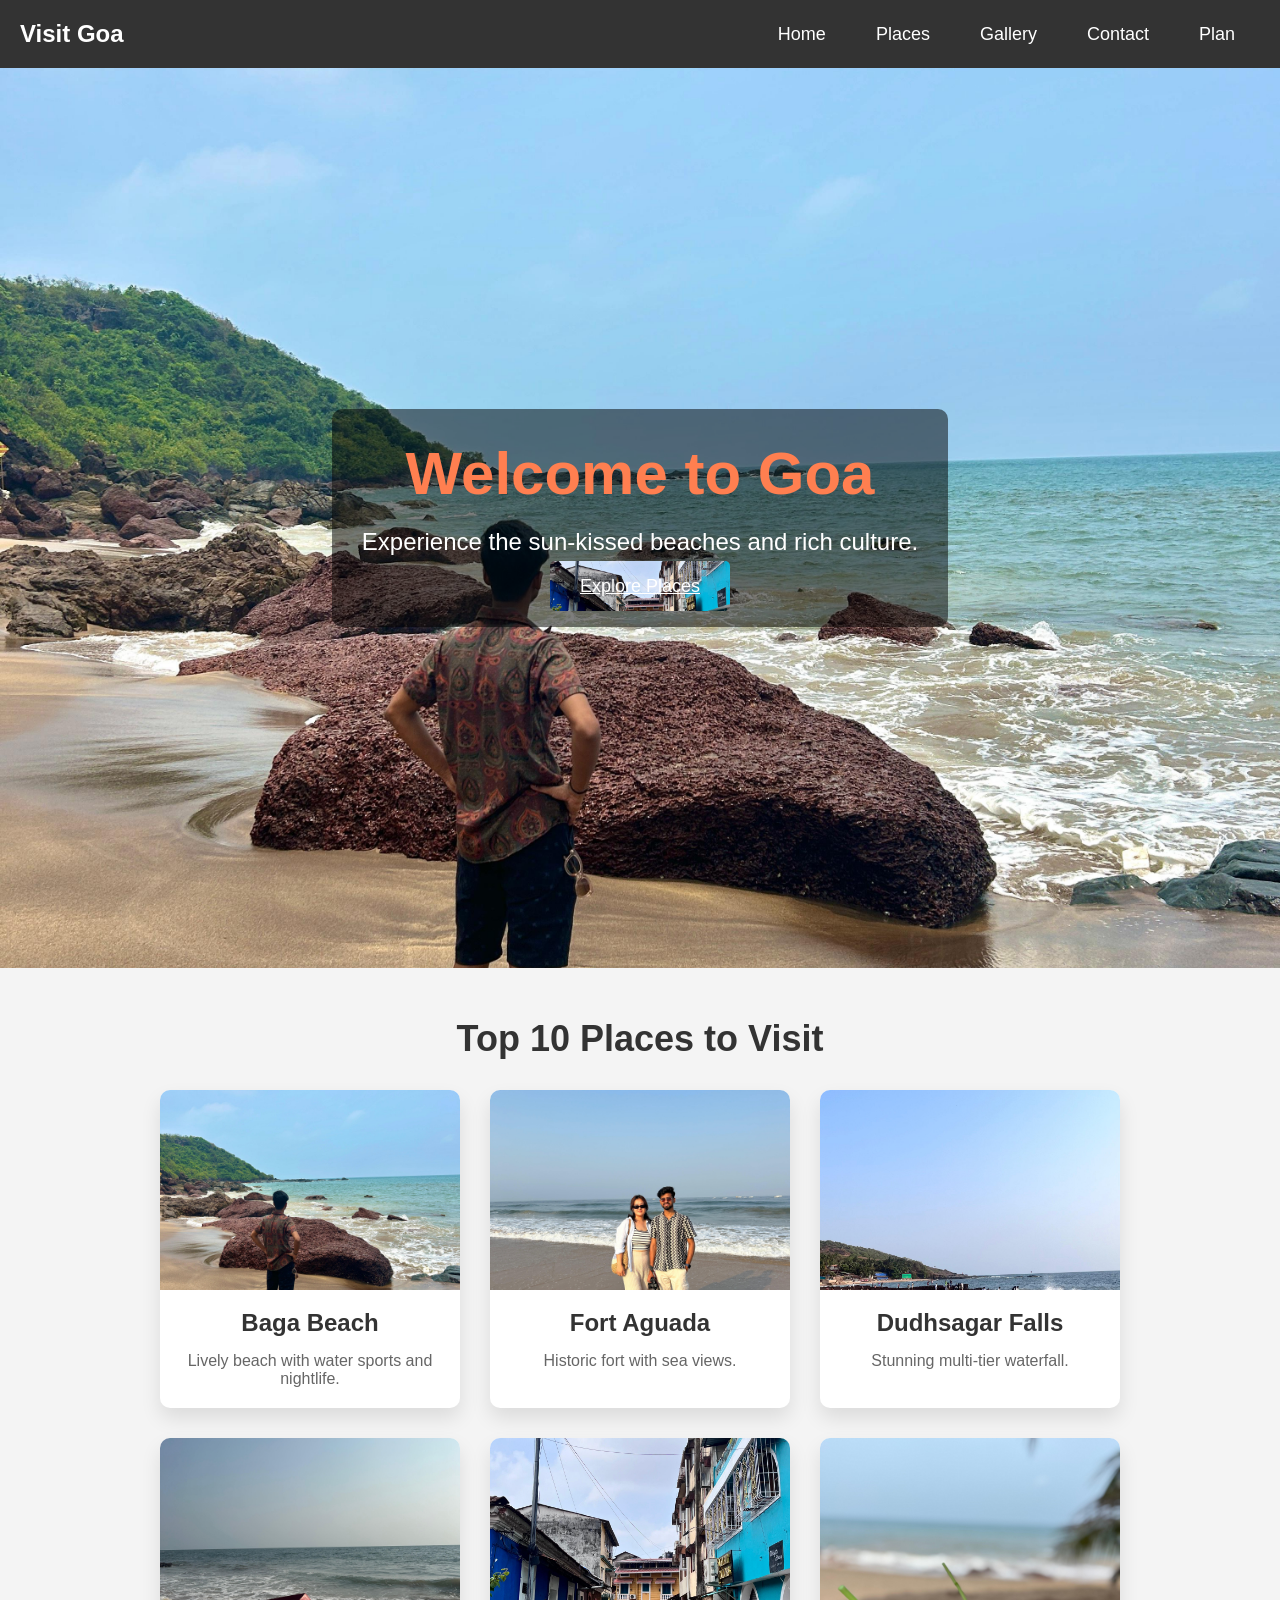
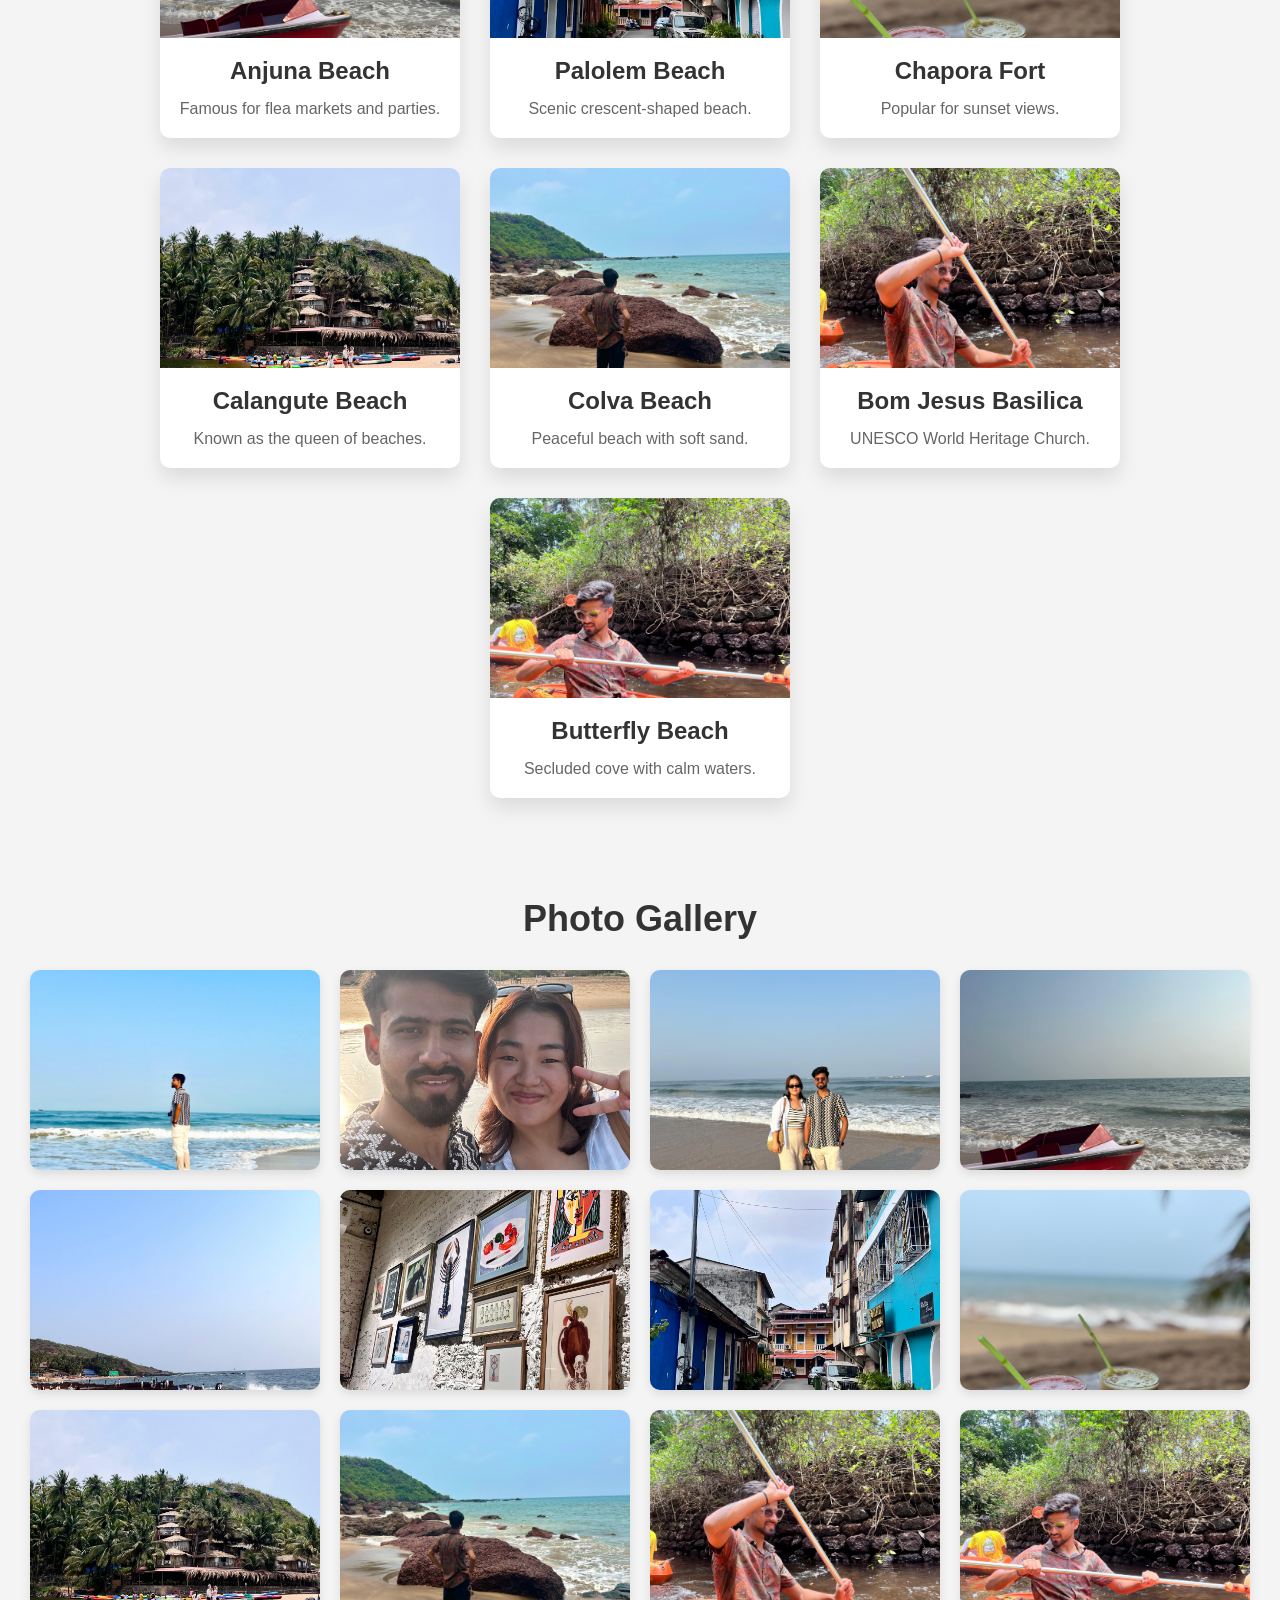
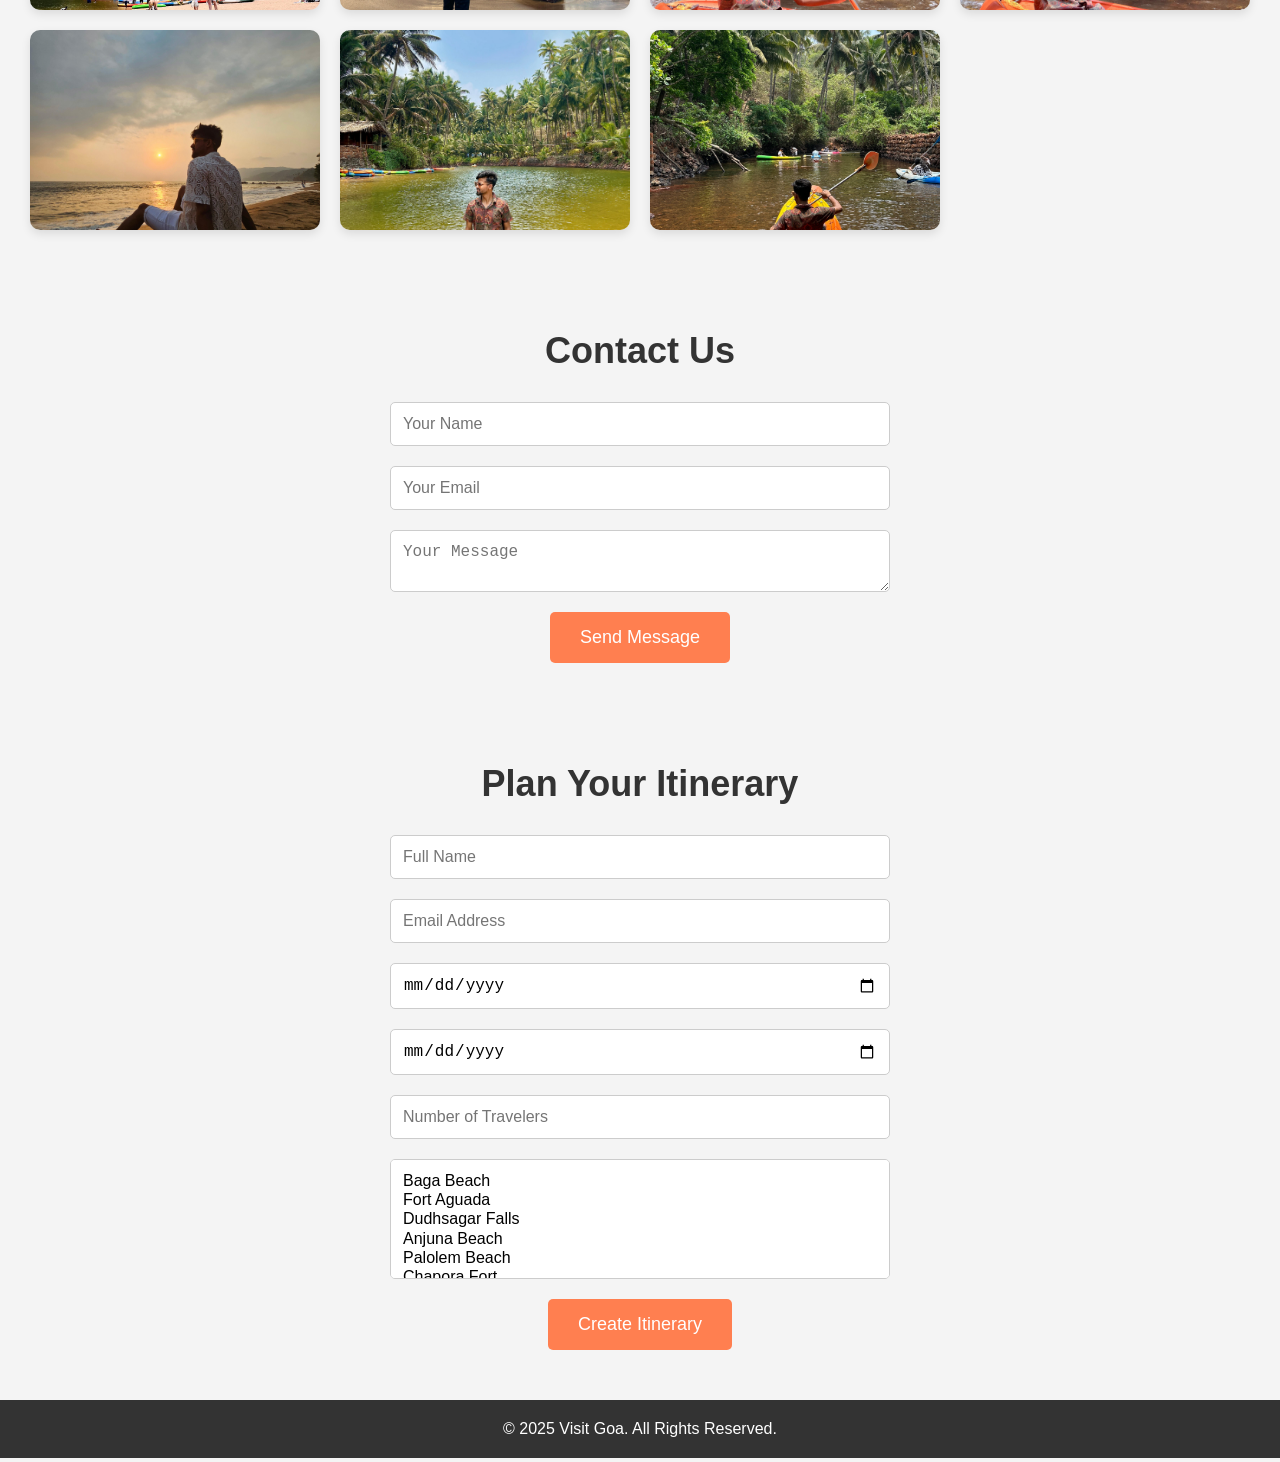
<file: goa.html>
<!DOCTYPE html>
<html lang="en">
<head>
  <meta charset="UTF-8" />
  <meta name="viewport" content="width=device-width, initial-scale=1.0"/>
  <title>Visit Goa</title>
  <style>
    * {
      margin: 0;
      padding: 0;
      box-sizing: border-box;
    }

    body {
      font-family: Arial, sans-serif;
      background-color: #f4f4f4;
      color: #333;
    }

    nav {
      display: flex;
      justify-content: space-between;
      align-items: center;
      padding: 20px;
      background-color: #333;
      color: white;
      flex-wrap: wrap;
    }

    nav .logo h2 {
      font-size: 24px;
    }

    nav ul {
      display: flex;
      list-style-type: none;
      flex-wrap: wrap;
    }

    nav ul li {
      margin: 0 15px;
    }

    nav ul li a {
      color: white;
      font-size: 18px;
      padding: 5px 10px;
      border-radius: 5px;
      transition: background-color 0.3s ease;
      text-decoration: none;
    }

    nav ul li a:hover {
      background-color: #444;
    }

    .hero {
      background: url('imggoa/21.jpg');
      background-size: cover;
      background-position: center;
      color: white;
      height: 100vh;
      display: flex;
      justify-content: center;
      align-items: center;
      text-align: center;
    }

    .hero-content {
      background: rgba(0, 0, 0, 0.5);
      padding: 30px;
      border-radius: 10px;
    }

    .hero-content h1 {
      font-size: 60px;
      color: #ff7f50;
    }

    .hero-content p {
      font-size: 24px;
      margin: 20px 0;
    }

    .hero .btn {
      padding: 15px 30px;
      background-color: #ff7f50;
      color: white;
      font-size: 18px;
      border: none;
      border-radius: 5px;
      cursor: pointer;
      transition: background-color 0.3s ease;
      background-image: url('imggoa/18.jpg');
      background-size: cover;
      background-position: center;
    }

    .hero .btn:hover {
      background-color: #e56e3a;
    }

    .places-section,
    .gallery-section,
    .contact-section,
    .itinerary-section {
      padding: 50px 20px;
      text-align: center;
    }

    .places-section h2,
    .gallery-section h2,
    .contact-section h2,
    .itinerary-section h2 {
      font-size: 36px;
      margin-bottom: 30px;
    }

    .places-cards {
      display: flex;
      justify-content: center;
      flex-wrap: wrap;
      gap: 30px;
    }

    .card {
      background-color: #fff;
      border-radius: 10px;
      box-shadow: 0 10px 20px rgba(0, 0, 0, 0.1);
      width: 300px;
      overflow: hidden;
    }

    .card img {
      width: 100%;
      height: 200px;
      object-fit: cover;
    }

    .card h3 {
      font-size: 24px;
      margin: 15px 0;
    }

    .card p {
      font-size: 16px;
      color: #666;
      padding: 0 15px 20px;
    }

    .gallery-grid {
      display: grid;
      grid-template-columns: repeat(auto-fit, minmax(250px, 1fr));
      gap: 20px;
      padding: 0 10px;
    }

    .gallery-grid img {
      width: 100%;
      height: 200px;
      object-fit: cover;
      border-radius: 10px;
      box-shadow: 0 4px 10px rgba(0, 0, 0, 0.1);
    }

    .contact-section form,
    .itinerary-section form {
      display: flex;
      flex-direction: column;
      align-items: center;
    }

    .contact-section input,
    .contact-section textarea,
    .itinerary-section input,
    .itinerary-section select {
      width: 50%;
      max-width: 500px;
      padding: 12px;
      margin-bottom: 20px;
      font-size: 16px;
      border: 1px solid #ccc;
      border-radius: 5px;
    }

    .itinerary-section select {
      height: 120px;
    }

    .contact-section button,
    .itinerary-section button {
      padding: 15px 30px;
      background-color: #ff7f50;
      color: white;
      font-size: 18px;
      border: none;
      border-radius: 5px;
      cursor: pointer;
      transition: background-color 0.3s ease;
    }

    .contact-section button:hover,
    .itinerary-section button:hover {
      background-color: #e56e3a;
    }

    footer {
      background-color: #333;
      color: white;
      text-align: center;
      padding: 20px;
    }

    @media (max-width: 768px) {
      nav ul {
        flex-direction: column;
        align-items: center;
      }

      .contact-section input,
      .contact-section textarea,
      .itinerary-section input,
      .itinerary-section select {
        width: 90%;
      }

      .hero-content h1 {
        font-size: 36px;
      }

      .hero-content p {
        font-size: 18px;
      }

      .hero {
        height: 70vh;
      }
    }
  </style>
</head>
<body>

  <!-- Navigation -->
  <nav>
    <div class="logo">
      <h2>Visit Goa</h2>
    </div>
    <ul>
      <li><a href="#home">Home</a></li>
      <li><a href="#places">Places</a></li>
      <li><a href="#gallery">Gallery</a></li>
      <li><a href="#contact">Contact</a></li>
      <li><a href="#itinerary">Plan</a></li>
    </ul>
  </nav>

  <!-- Hero Section -->
  <section id="home" class="hero">
    <div class="hero-content">
      <h1>Welcome to Goa</h1>
      <p>Experience the sun-kissed beaches and rich culture.</p>
      <a href="#places" class="btn">Explore Places</a>
    </div>
  </section>

  <!-- Places Section -->
  <section id="places" class="places-section">
    <h2>Top 10 Places to Visit</h2>
    <div class="places-cards">
      <div class="card"><img src="imggoa/21.jpg" alt=""><h3>Baga Beach</h3><p>Lively beach with water sports and nightlife.</p></div>
      <div class="card"><img src="imggoa/14.jpg" alt=""><h3>Fort Aguada</h3><p>Historic fort with sea views.</p></div>
      <div class="card"><img src="imggoa/16.jpg" alt=""><h3>Dudhsagar Falls</h3><p>Stunning multi-tier waterfall.</p></div>
      <div class="card"><img src="imggoa/15.jpg" alt=""><h3>Anjuna Beach</h3><p>Famous for flea markets and parties.</p></div>
      <div class="card"><img src="imggoa/18.jpg" alt=""><h3>Palolem Beach</h3><p>Scenic crescent-shaped beach.</p></div>
      <div class="card"><img src="imggoa/19.jpg" alt=""><h3>Chapora Fort</h3><p>Popular for sunset views.</p></div>
      <div class="card"><img src="imggoa/20.jpg" alt=""><h3>Calangute Beach</h3><p>Known as the queen of beaches.</p></div>
      <div class="card"><img src="imggoa/21.jpg" alt=""><h3>Colva Beach</h3><p>Peaceful beach with soft sand.</p></div>
      <div class="card"><img src="imggoa/23.jpg" alt=""><h3>Bom Jesus Basilica</h3><p>UNESCO World Heritage Church.</p></div>
      <div class="card"><img src="imggoa/24.jpg" alt=""><h3>Butterfly Beach</h3><p>Secluded cove with calm waters.</p></div>
    </div>
  </section>

  <!-- Image Gallery -->
  <section id="gallery" class="gallery-section">
    <h2>Photo Gallery</h2>
    <div class="gallery-grid">
      <img src="imggoa/11.jpg" alt="">
      <img src="imggoa/12.jpg" alt="">
      <img src="imggoa/14.jpg" alt="">
      <img src="imggoa/15.jpg" alt="">
      <img src="imggoa/16.jpg" alt="">
      <img src="imggoa/17.jpg" alt="">
      <img src="imggoa/18.jpg" alt="">
      <img src="imggoa/19.jpg" alt="">
      <img src="imggoa/20.jpg" alt="">
      <img src="imggoa/21.jpg" alt="">
      <img src="imggoa/23.jpg" alt="">
      <img src="imggoa/24.jpg" alt="">
      <img src="imggoa/25.jpg" alt="">
      <img src="imggoa/26.jpg" alt="">
      <img src="imggoa/27.jpg" alt="">
    </div>
  </section>

  <!-- Contact Section -->
  <section id="contact" class="contact-section">
    <h2>Contact Us</h2>
    <form>
      <input type="text" placeholder="Your Name" required />
      <input type="email" placeholder="Your Email" required />
      <textarea placeholder="Your Message" required></textarea>
      <button type="submit">Send Message</button>
    </form>
  </section>

  <!-- Itinerary Planner Section -->
  <section id="itinerary" class="itinerary-section">
    <h2>Plan Your Itinerary</h2>
    <form>
      <input type="text" placeholder="Full Name" required />
      <input type="email" placeholder="Email Address" required />
      <input type="date" placeholder="Start Date" required />
      <input type="date" placeholder="End Date" required />
      <input type="number" placeholder="Number of Travelers" min="1" required />
      <select multiple required>
        <option value="Baga Beach">Baga Beach</option>
        <option value="Fort Aguada">Fort Aguada</option>
        <option value="Dudhsagar Falls">Dudhsagar Falls</option>
        <option value="Anjuna Beach">Anjuna Beach</option>
        <option value="Palolem Beach">Palolem Beach</option>
        <option value="Chapora Fort">Chapora Fort</option>
        <option value="Calangute Beach">Calangute Beach</option>
        <option value="Colva Beach">Colva Beach</option>
        <option value="Bom Jesus Basilica">Bom Jesus Basilica</option>
        <option value="Butterfly Beach">Butterfly Beach</option>
      </select>
      <button type="submit">Create Itinerary</button>
    </form>
  </section>

  <!-- Footer -->
  <footer>
    <p>&copy; 2025 Visit Goa. All Rights Reserved.</p>
  </footer>

</body>
</html>
</file>
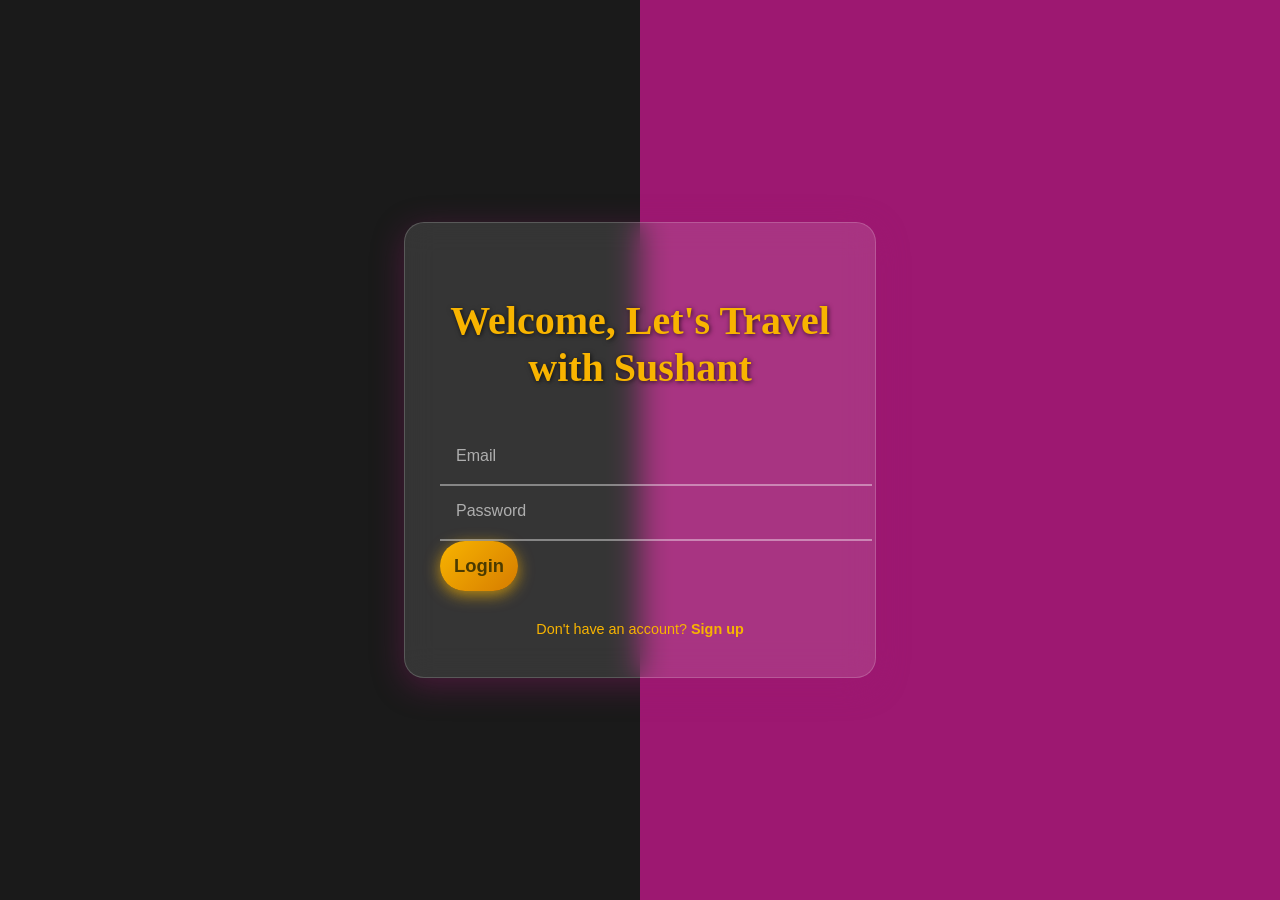
<file: login.html>
<!DOCTYPE html>
<html lang="en">
<head>
  <meta charset="UTF-8" />
  <meta name="viewport" content="width=device-width, initial-scale=1" />
  <title>Login | Travel Website</title>
  <style>
    body, html {
      margin: 0;
      padding: 0;
      height: 100vh;
      font-family: 'Segoe UI', Tahoma, Geneva, Verdana, sans-serif;
      background: linear-gradient(90deg, #1a1a1a 50%, #9d1871 50%);
      color: white;
      display: flex;
      justify-content: center;
      align-items: center;
    }

    .login-container {
      background: rgba(255, 255, 255, 0.12);
      border-radius: 20px;
      box-shadow: 0 8px 32px rgba(157, 24, 113, 0.37);
      backdrop-filter: blur(15px);
      -webkit-backdrop-filter: blur(15px);
      border: 1px solid rgba(255, 255, 255, 0.18);
      padding: 40px 35px;
      width: 100%;
      max-width: 400px;
      display: flex;
      flex-direction: column;
      gap: 30px;
    }

    h2 {
      text-align: center;
      margin-bottom: 10px;
      font-family: 'Brush Script MT', cursive;
      font-size: 2.5rem;
      color: #f8b400;
      text-shadow: 1px 1px 5px rgba(0, 0, 0, 0.7);
    }

    .input-group {
      position: relative;
      width: 100%;
    }

    input[type="email"],
    input[type="password"] {
      width: 100%;
      padding: 16px;
      background: transparent;
      border: none;
      border-bottom: 2px solid rgba(255, 255, 255, 0.4);
      font-size: 1.1rem;
      color: #ee1b1b;
      outline: none;
      transition: border-color 0.3s ease;
    }

    input::placeholder {
      color: transparent;
    }

    label {
      position: absolute;
      left: 16px;
      top: 16px;
      color: rgba(255, 255, 255, 0.6);
      font-size: 1rem;
      pointer-events: none;
      transition: all 0.3s ease;
    }

    input:focus + label,
    input:not(:placeholder-shown) + label {
      top: -10px;
      left: 12px;
      font-size: 0.8rem;
      color: #f8b400;
      font-weight: 600;
    }

    input:focus {
      border-bottom: 2px solid #f8b400;
    }

    button {
      background: linear-gradient(135deg, #f8b400, #d67c00);
      border: none;
      padding: 14px;
      font-size: 1.15rem;
      font-weight: 700;
      color: #4b3b00;
      border-radius: 50px;
      cursor: pointer;
      transition: background 0.4s ease, transform 0.2s ease;
      box-shadow: 0 4px 15px rgba(248, 180, 0, 0.7);
    }

    button:hover {
      background: linear-gradient(135deg, #d67c00, #f8b400);
      transform: scale(1.05);
    }

    button:active {
      transform: scale(0.95);
    }

    .signup-text {
      text-align: center;
      font-size: 0.9rem;
      color: #f8b400;
    }

    .signup-text a {
      color: #f8b400;
      font-weight: bold;
      text-decoration: none;
    }

    .signup-text a:hover {
      text-decoration: underline;
    }
  </style>
</head>
<body>

  <div class="login-container">
    <h2>Welcome, Let's Travel with Sushant</h2>

    <form onsubmit="handleLogin(event)">
      <div class="input-group">
        <input type="email" id="email" placeholder="Email" required />
        <label for="email">Email</label>
      </div>

      <div class="input-group">
        <input type="password" id="password" placeholder="Password" required />
        <label for="password">Password</label>
      </div>

      <button type="submit">Login</button>
    </form>

    <div class="signup-text">
      Don't have an account? <a href="signup.html">Sign up</a>
    </div>
  </div>

  <script>
    function handleLogin(event) {
      event.preventDefault();
      const email = document.getElementById('email').value.trim();
      const password = document.getElementById('password').value.trim();

      if (email && password) {
        alert("Login successful! (Demo only — no backend)");
        // You can simulate redirect here
          window.location.href = 'index.html';
      } else {
        alert("Please fill out both fields.");
      }
    }
  </script>

</body>
</html>
</file>
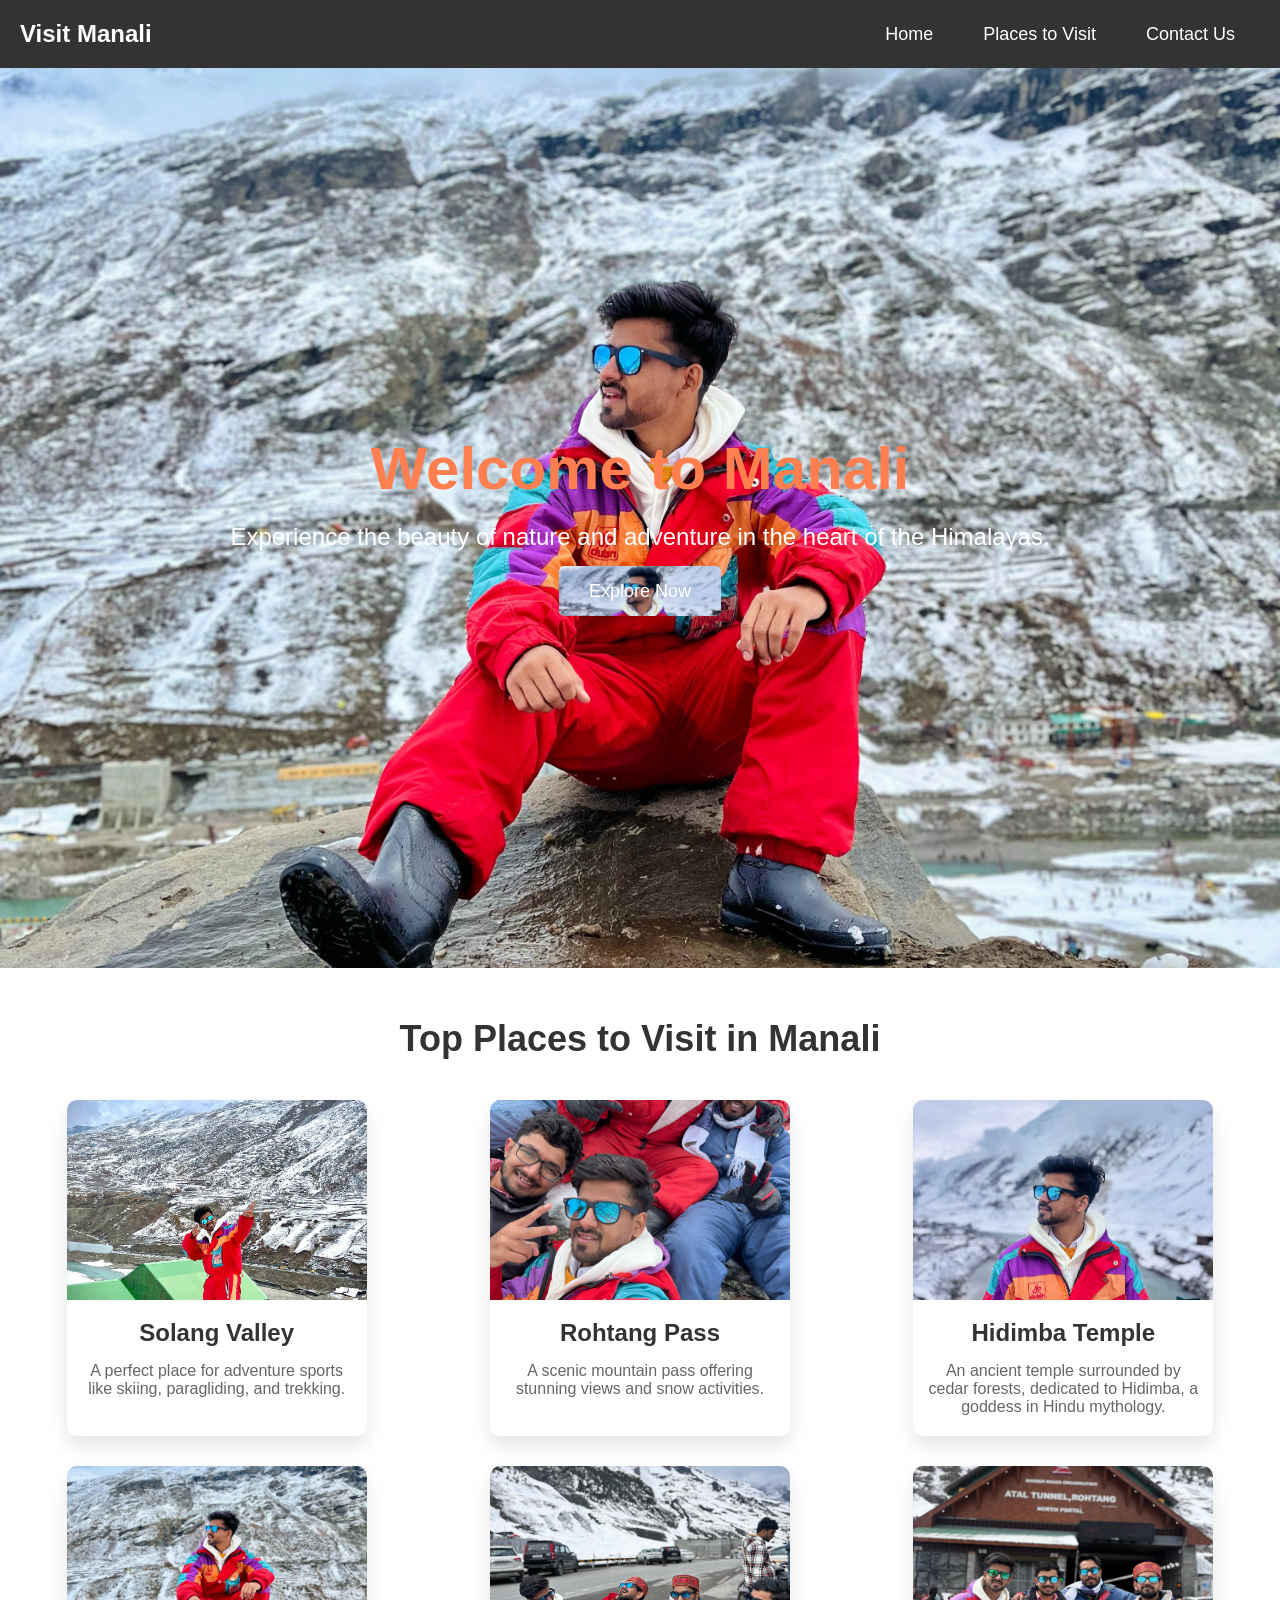
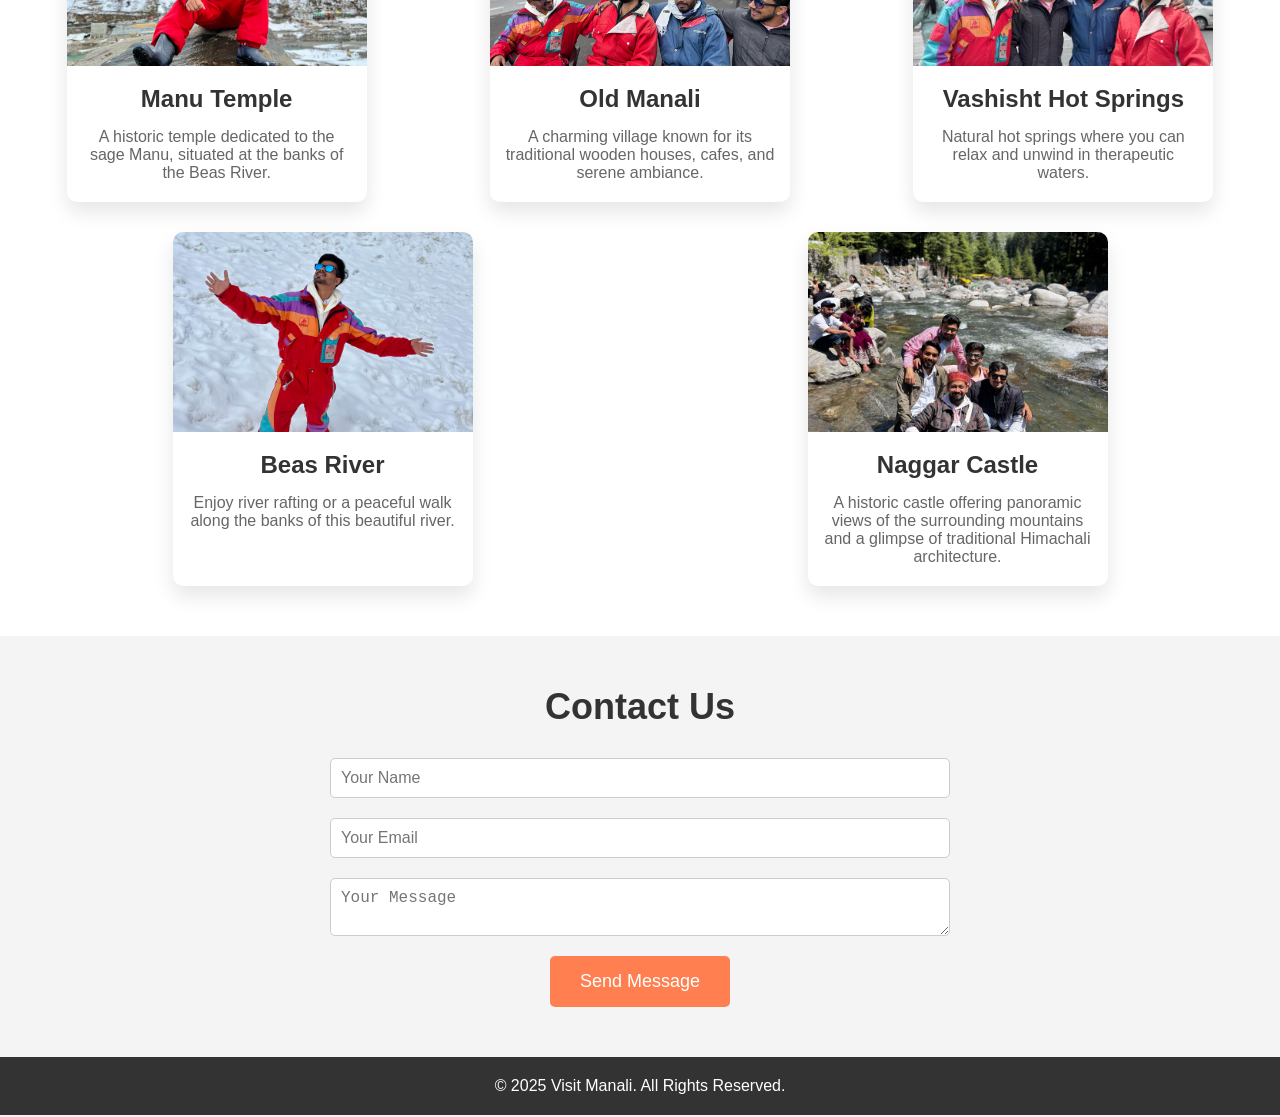
<file: Manali.html>
<!DOCTYPE html>
<html lang="en">
<head>
  <meta charset="UTF-8">
  <meta name="viewport" content="width=device-width, initial-scale=1.0">
  <title>Visit Manali</title>
  <style>
    /* Global Styles */
    * {
      margin: 0;
      padding: 0;
      box-sizing: border-box;
    }

    body {
      font-family: Arial, sans-serif;
      background-color: #f4f4f4;
      color: #333;
    }

    a {
      text-decoration: none;
      color: inherit;
    }

    /* Navigation Styles */
    nav {
      display: flex;
      justify-content: space-between;
      align-items: center;
      padding: 20px;
      background-color: #333;
      color: white;
    }

    nav .logo h2 {
      margin: 0;
      font-size: 24px;
    }

    nav ul {
      display: flex;
      list-style-type: none;
    }

    nav ul li {
      margin: 0 15px;
    }

    nav ul li a {
      color: white;
      font-size: 18px;
      padding: 5px 10px;
      border-radius: 5px;
      transition: background-color 0.3s ease;
    }

    nav ul li a:hover {
      background-color: #444;
    }

    /* Hero Section Styles */
    .hero {
      background-image: url('img/m1\ \(4\).jpg');
      background-size: cover;
      background-position: center;
      color: white;
      height: 100vh;
      display: flex;
      justify-content: center;
      align-items: center;
      text-align: center;
    }

    .hero-content {
      background-image: url('https://via.placeholder.com/1200x600?text=Welcome+to+Manali');
      background-size: cover;
      background-position: center;
      padding: 30px;
      border-radius: 10px;
      color: #fff; /* Change text color */
    }

    .hero-content h1 {
      font-size: 60px;
      margin-bottom: 20px;
      color: #ff7f50; /* Change text color of 'Welcome to Manali' */
    }

    .hero-content p {
      font-size: 24px;
      margin-bottom: 30px;
    }

    .hero .btn {
      padding: 15px 30px;
      background-color: #ff7f50;
      color: white;
      font-size: 18px;
      border: none;
      border-radius: 5px;
      cursor: pointer;
      transition: background-color 0.3s ease;
      background-image: url('img/m1\ \(3\).jpg'); /* Custom background image */
      background-size: cover;
      background-position: center;
    }

    .hero .btn:hover {
      background-color: #e56e3a;
    }

    /* Places Section Styles */
    .places-section {
      padding: 50px 20px;
      background-color: white;
      text-align: center;
    }

    .places-section h2 {
      font-size: 36px;
      margin-bottom: 40px;
    }

    .places-cards {
      display: flex;
      justify-content: space-around;
      gap: 30px;
      flex-wrap: wrap;
    }

    .card {
      background-color: #fff;
      border-radius: 10px;
      box-shadow: 0 10px 20px rgba(0, 0, 0, 0.1);
      width: 300px;
      text-align: center;
      overflow: hidden;
    }

    .card img {
      width: 100%;
      height: 200px;
      object-fit: cover;
    }

    .card h3 {
      font-size: 24px;
      margin: 15px 0;
    }

    .card p {
      font-size: 16px;
      color: #666;
      padding: 0 15px;
      margin-bottom: 20px;
    }

    /* Contact Us Section Styles */
    .contact-section {
      padding: 50px 20px;
      background-color: #f4f4f4;
      text-align: center;
    }

    .contact-section h2 {
      font-size: 36px;
      margin-bottom: 30px;
    }

    .contact-section form {
      display: flex;
      flex-direction: column;
      align-items: center;
    }

    .contact-section input,
    .contact-section textarea {
      width: 50%;
      padding: 10px;
      margin-bottom: 20px;
      font-size: 16px;
      border: 1px solid #ccc;
      border-radius: 5px;
    }

    .contact-section button {
      padding: 15px 30px;
      background-color: #ff7f50;
      color: white;
      font-size: 18px;
      border: none;
      border-radius: 5px;
      cursor: pointer;
      transition: background-color 0.3s ease;
    }

    .contact-section button:hover {
      background-color: #e56e3a;
    }

    /* Footer Styles */
    footer {
      background-color: #333;
      color: white;
      text-align: center;
      padding: 20px;
    }
  </style>
</head>
<body>

  <!-- Navigation Section -->
  <nav>
    <div class="logo">
      <h2>Visit Manali</h2>
    </div>
    <ul>
      <li><a href="#home">Home</a></li>
      <li><a href="#places">Places to Visit</a></li>
      <li><a href="#contact">Contact Us</a></li>
    </ul>
  </nav>

  <!-- Home Section -->
  <section id="home" class="hero">
    <div class="hero-content">
      <h1>Welcome to Manali</h1>
      <p>Experience the beauty of nature and adventure in the heart of the Himalayas.</p>
      <a href="#places" class="btn">Explore Now</a>
    </div>
  </section>

  <!-- Places to Visit Section -->
  <section id="places" class="places-section">
    <h2>Top Places to Visit in Manali</h2>
    <div class="places-cards">
      <div class="card">
        <img src="img/m1 (1).jpg" alt="Solang Valley">
        <h3>Solang Valley</h3>
        <p>A perfect place for adventure sports like skiing, paragliding, and trekking.</p>
      </div>
      <div class="card">
        <img src="img/m1 (2).jpg" alt="Rohtang Pass">
        <h3>Rohtang Pass</h3>
        <p>A scenic mountain pass offering stunning views and snow activities.</p>
      </div>
      <div class="card">
        <img src="img/m1 (3).jpg" alt="Hidimba Temple">
        <h3>Hidimba Temple</h3>
        <p>An ancient temple surrounded by cedar forests, dedicated to Hidimba, a goddess in Hindu mythology.</p>
      </div>
      <div class="card">
        <img src="img/m1 (4).jpg" alt="Manu Temple">
        <h3>Manu Temple</h3>
        <p>A historic temple dedicated to the sage Manu, situated at the banks of the Beas River.</p>
      </div>
      <div class="card">
        <img src="img/m1 (5).jpg" alt="Old Manali">
        <h3>Old Manali</h3>
        <p>A charming village known for its traditional wooden houses, cafes, and serene ambiance.</p>
      </div>
      <div class="card">
        <img src="img/m1 (6).jpg" alt="Vashisht Hot Springs">
        <h3>Vashisht Hot Springs</h3>
        <p>Natural hot springs where you can relax and unwind in therapeutic waters.</p>
      </div>
      <div class="card">
        <img src="img/m1 (7).jpg" alt="Beas River">
        <h3>Beas River</h3>
        <p>Enjoy river rafting or a peaceful walk along the banks of this beautiful river.</p>
      </div>
      <div class="card">
        <img src="img/m1 (8).jpg" alt="Naggar Castle">
        <h3>Naggar Castle</h3>
        <p>A historic castle offering panoramic views of the surrounding mountains and a glimpse of traditional Himachali architecture.</p>
      </div>
    </div>
  </section>

  <!-- Contact Us Section -->
  <section id="contact" class="contact-section">
    <h2>Contact Us</h2>
    <form>
      <input type="text" placeholder="Your Name" required>
      <input type="email" placeholder="Your Email" required>
      <textarea placeholder="Your Message" required></textarea>
      <button type="submit">Send Message</button>
    </form>
  </section>

  <!-- Footer -->
  <footer>
    <p>&copy; 2025 Visit Manali. All Rights Reserved.</p>
  </footer>

</body>
</html>
</file>
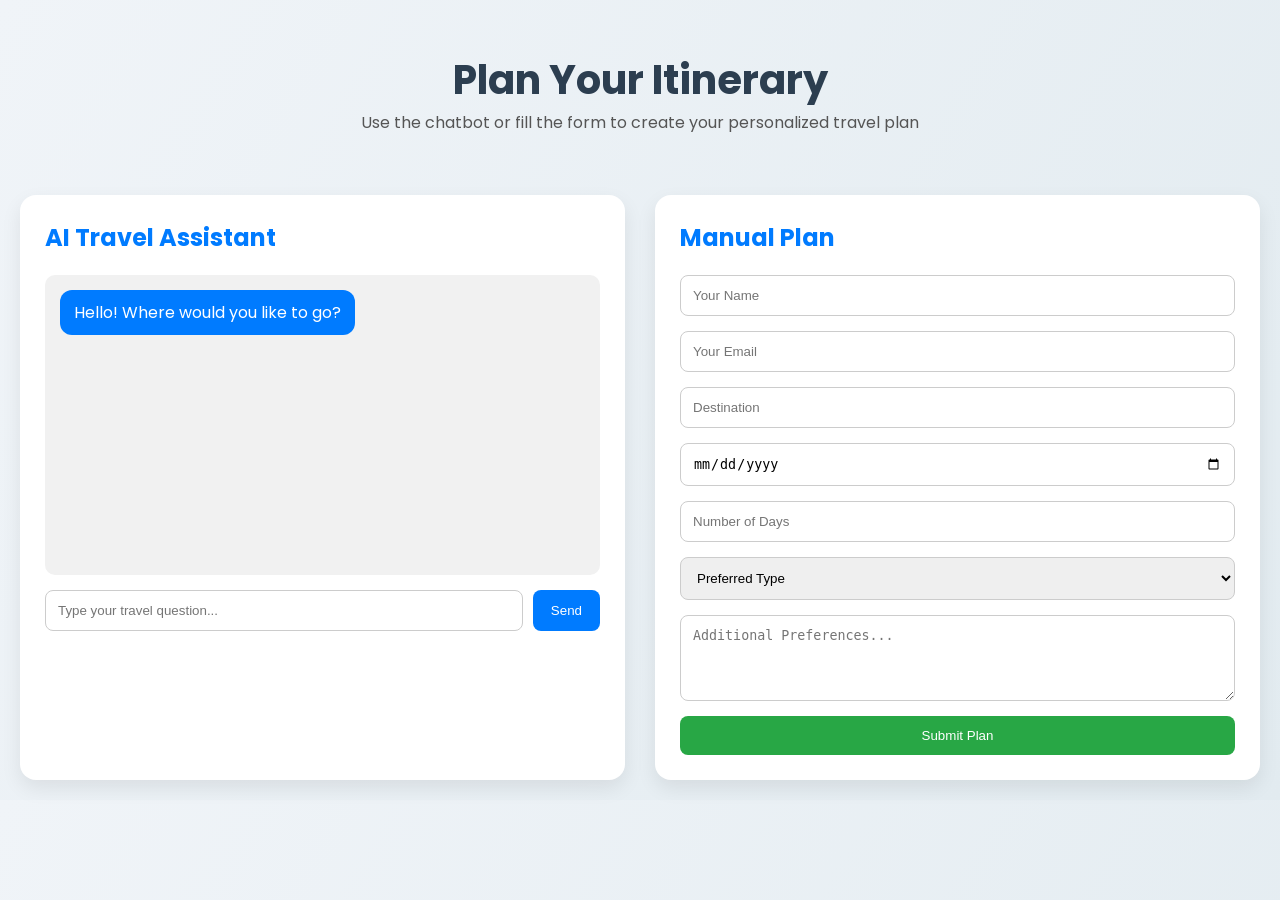
<file: planitenary.html>
<!DOCTYPE html>
<html lang="en">
<head>
  <meta charset="UTF-8" />
  <meta name="viewport" content="width=device-width, initial-scale=1.0"/>
  <title>Plan Your Itinerary</title>
  <link href="https://fonts.googleapis.com/css2?family=Poppins:wght@400;600&display=swap" rel="stylesheet"/>
  <style>
    * {
      margin: 0;
      padding: 0;
      box-sizing: border-box;
    }

    body {
      font-family: 'Poppins', sans-serif;
      background: linear-gradient(120deg, #f0f4f8, #e2ebf0);
      color: #333;
      padding: 20px;
      transition: background 0.3s ease;
    }

    header {
      text-align: center;
      padding: 30px 10px;
      animation: fadeIn 1s ease-in-out;
    }

    h1 {
      font-size: 2.5rem;
      color: #2c3e50;
    }

    p {
      font-size: 1rem;
      color: #555;
    }

    .container {
      display: flex;
      flex-wrap: wrap;
      gap: 30px;
      justify-content: center;
      margin-top: 30px;
      animation: slideUp 1s ease-in-out;
    }

    .chatbot, .manual-form {
      flex: 1 1 400px;
      background: white;
      border-radius: 16px;
      padding: 25px;
      box-shadow: 0 8px 20px rgba(0, 0, 0, 0.08);
      transition: transform 0.3s, box-shadow 0.3s;
    }

    .chatbot:hover, .manual-form:hover {
      transform: translateY(-5px);
      box-shadow: 0 12px 24px rgba(0, 0, 0, 0.12);
    }

    h2 {
      font-size: 1.5rem;
      color: #007bff;
      margin-bottom: 20px;
    }

    .chatbox {
      background: #f1f1f1;
      height: 300px;
      overflow-y: auto;
      border-radius: 10px;
      padding: 15px;
      margin-bottom: 15px;
    }

    .chatbox p {
      background: #007bff;
      color: #fff;
      padding: 10px 14px;
      border-radius: 12px;
      margin-bottom: 8px;
      width: fit-content;
      max-width: 90%;
      animation: fadeIn 0.5s ease;
    }

    .chatbox p.bot {
      background: #444;
      align-self: flex-start;
    }

    .chat-input {
      display: flex;
      gap: 10px;
    }

    .chat-input input {
      flex: 1;
      padding: 12px;
      border-radius: 8px;
      border: 1px solid #ccc;
      transition: border 0.3s;
    }

    .chat-input input:focus {
      outline: none;
      border-color: #007bff;
    }

    .chat-input button {
      background: #007bff;
      color: white;
      padding: 12px 18px;
      border: none;
      border-radius: 8px;
      cursor: pointer;
      transition: background 0.3s;
    }

    .chat-input button:hover {
      background: #0056b3;
    }

    form {
      display: flex;
      flex-direction: column;
      gap: 15px;
    }

    input, select, textarea {
      padding: 12px;
      border: 1px solid #ccc;
      border-radius: 8px;
      transition: border 0.3s, box-shadow 0.3s;
    }

    input:focus, select:focus, textarea:focus {
      border-color: #28a745;
      outline: none;
      box-shadow: 0 0 5px rgba(40, 167, 69, 0.2);
    }

    button[type="submit"] {
      background: #28a745;
      color: white;
      padding: 12px;
      border: none;
      border-radius: 8px;
      cursor: pointer;
      transition: background 0.3s;
    }

    button[type="submit"]:hover {
      background: #218838;
    }

    @media (max-width: 768px) {
      .container {
        flex-direction: column;
        align-items: center;
      }
    }

    @keyframes fadeIn {
      from { opacity: 0; transform: translateY(20px); }
      to { opacity: 1; transform: translateY(0); }
    }

    @keyframes slideUp {
      from { opacity: 0; transform: translateY(40px); }
      to { opacity: 1; transform: translateY(0); }
    }
  </style>
</head>
<body>
  <header>
    <h1>Plan Your Itinerary</h1>
    <p>Use the chatbot or fill the form to create your personalized travel plan</p>
  </header>

  <div class="container">
    <!-- Chatbot Section -->
    <div class="chatbot">
      <h2>AI Travel Assistant</h2>
      <div class="chatbox" id="chatbox">
        <p>Hello! Where would you like to go?</p>
      </div>
      <div class="chat-input">
        <input type="text" id="userInput" placeholder="Type your travel question..." />
        <button onclick="sendMessage()">Send</button>
      </div>
    </div>

    <!-- Manual Form Section -->
    <div class="manual-form">
      <h2>Manual Plan</h2>
      <form>
        <input type="text" placeholder="Your Name" required />
        <input type="email" placeholder="Your Email" required />
        <input type="text" placeholder="Destination" required />
        <input type="date" required />
        <input type="number" placeholder="Number of Days" required />
        <select required>
          <option value="">Preferred Type</option>
          <option value="relax">Relaxation</option>
          <option value="adventure">Adventure</option>
          <option value="cultural">Cultural</option>
        </select>
        <textarea rows="4" placeholder="Additional Preferences..."></textarea>
        <button type="submit">Submit Plan</button>
      </form>
    </div>
  </div>

  <script>
    function sendMessage() {
      const input = document.getElementById("userInput");
      const chatbox = document.getElementById("chatbox");
      const message = input.value.trim();
      if (message) {
        const userMsg = document.createElement("p");
        userMsg.textContent = message;
        chatbox.appendChild(userMsg);

        // Simulated response
        setTimeout(() => {
          const botMsg = document.createElement("p");
          botMsg.textContent = "Great! Let me help you plan for: " + message;
          botMsg.classList.add("bot");
          chatbox.appendChild(botMsg);
          chatbox.scrollTop = chatbox.scrollHeight;
        }, 800);

        input.value = "";
      }
    }
  </script>
</body>
</html>
</file>
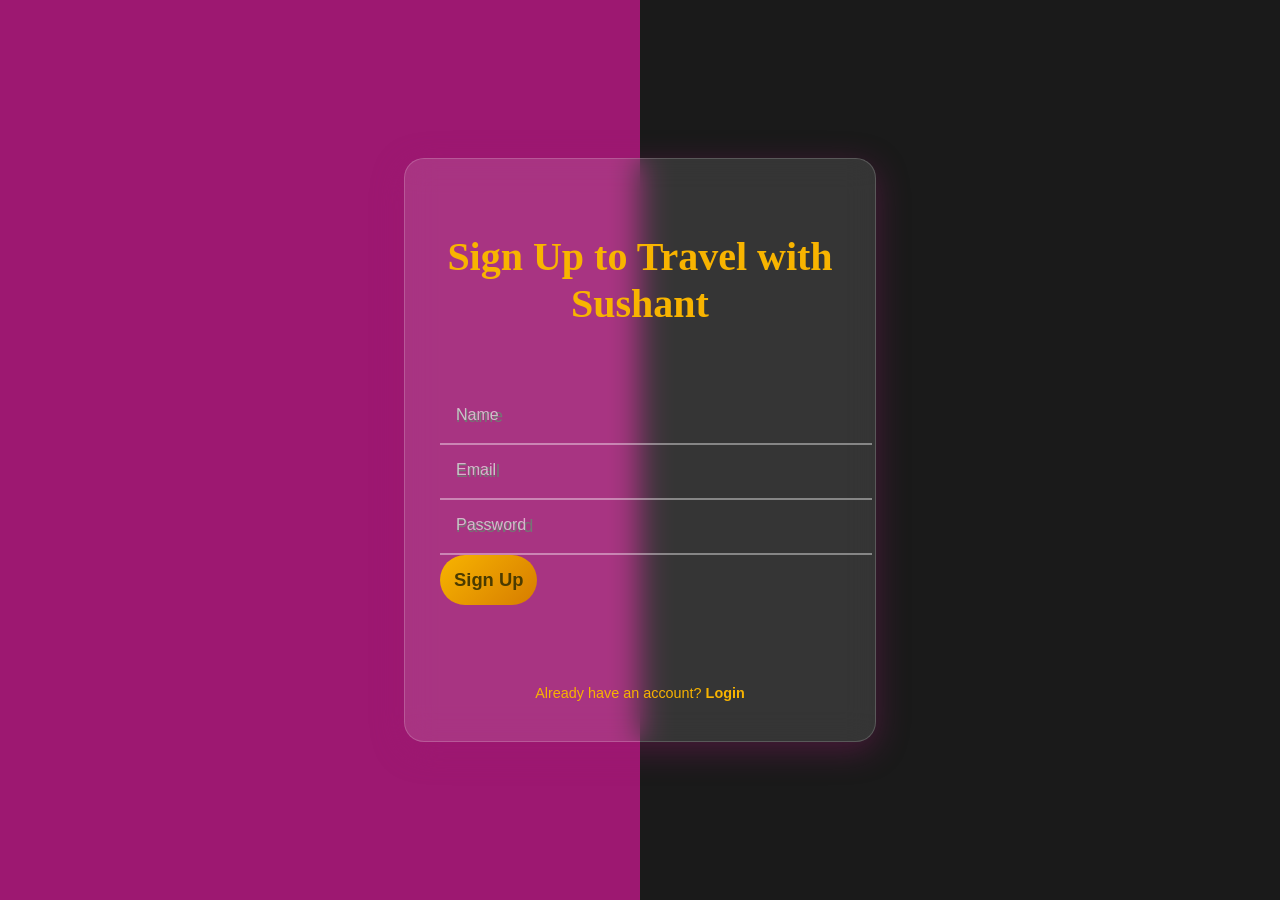
<file: signup.html>
<!DOCTYPE html>
<html lang="en">
<head>
  <meta charset="UTF-8" />
  <meta name="viewport" content="width=device-width, initial-scale=1" />
  <title>Signup | Travel with Sushant</title>
  <style>
    body, html {
      margin: 0;
      padding: 0;
      height: 100vh;
      font-family: 'Segoe UI', Tahoma, Geneva, Verdana, sans-serif;
      background: linear-gradient(90deg, #9d1871 50%, #1a1a1a 50%);
      color: white;
      display: flex;
      justify-content: center;
      align-items: center;
    }

    .signup-container {
      background: rgba(255, 255, 255, 0.12);
      border-radius: 20px;
      box-shadow: 0 8px 32px rgba(157, 24, 113, 0.37);
      backdrop-filter: blur(15px);
      -webkit-backdrop-filter: blur(15px);
      border: 1px solid rgba(255, 255, 255, 0.18);
      padding: 40px 35px;
      width: 100%;
      max-width: 400px;
      display: flex;
      flex-direction: column;
      gap: 30px;
    }

    h2 {
      text-align: center;
      font-family: 'Brush Script MT', cursive;
      font-size: 2.5rem;
      color: #f8b400;
    }

    .input-group {
      position: relative;
      width: 100%;
    }

    input {
      width: 100%;
      padding: 16px;
      background: transparent;
      border: none;
      border-bottom: 2px solid rgba(255, 255, 255, 0.4);
      font-size: 1.1rem;
      color: #f8b400;
      outline: none;
    }

    label {
      position: absolute;
      left: 16px;
      top: 16px;
      color: rgba(255, 255, 255, 0.6);
      font-size: 1rem;
      transition: 0.3s ease;
    }

    input:focus + label,
    input:not(:placeholder-shown) + label {
      top: -10px;
      left: 12px;
      font-size: 0.8rem;
      color: #f8b400;
      font-weight: 600;
    }

    button {
      background: linear-gradient(135deg, #f8b400, #d67c00);
      border: none;
      padding: 14px;
      font-size: 1.15rem;
      font-weight: 700;
      color: #4b3b00;
      border-radius: 50px;
      cursor: pointer;
      transition: background 0.4s ease, transform 0.2s ease;
    }

    button:hover {
      background: linear-gradient(135deg, #d67c00, #f8b400);
      transform: scale(1.05);
    }

    .login-text {
      text-align: center;
      font-size: 0.9rem;
      color: #f8b400;
    }

    .login-text a {
      color: #f8b400;
      font-weight: bold;
      text-decoration: none;
    }

    .login-text a:hover {
      text-decoration: underline;
    }

    .message {
      text-align: center;
      font-size: 0.95rem;
      color: lightgreen;
      height: 20px;
    }

    .message.error {
      color: red;
    }
  </style>
</head>
<body>

  <div class="signup-container">
    <h2>Sign Up to Travel with Sushant</h2>

    <form id="signupForm">
      <div class="input-group">
        <input type="text" id="name" placeholder="Name" required />
        <label for="name">Name</label>
      </div>

      <div class="input-group">
        <input type="email" id="email" placeholder="Email" required />
        <label for="email">Email</label>
      </div>

      <div class="input-group">
        <input type="password" id="password" placeholder="Password" required />
        <label for="password">Password</label>
      </div>

      <button type="submit">Sign Up</button>
    </form>

    <div class="message" id="signupMessage"></div>

    <div class="login-text">
      Already have an account? <a href="login.html">Login</a>
    </div>
  </div>

  <script>
    const signupForm = document.getElementById('signupForm');
    const signupMessage = document.getElementById('signupMessage');

    signupForm.addEventListener('submit', function(event) {
      event.preventDefault();

      const name = document.getElementById('name').value.trim();
      const email = document.getElementById('email').value.trim();
      const password = document.getElementById('password').value;

      fetch('http://localhost:3000/signup', {
        method: 'POST',
        headers: { 'Content-Type': 'application/json' },
        body: JSON.stringify({ name, email, password })
      })
      .then(response => {
        if (!response.ok) {
          throw new Error("Signup failed");
        }
        return response.json();
      })
      .then(data => {
        signupMessage.textContent = "Signup successful! Redirecting to login...";
        signupMessage.classList.remove("error");

        setTimeout(() => {
          window.location.href = "login.html";
        }, 2000);
      })
      .catch(error => {
        signupMessage.textContent = error.message || "Something went wrong!";
        signupMessage.classList.add("error");
      });
    });
  </script>

</body>
</html>
</file>
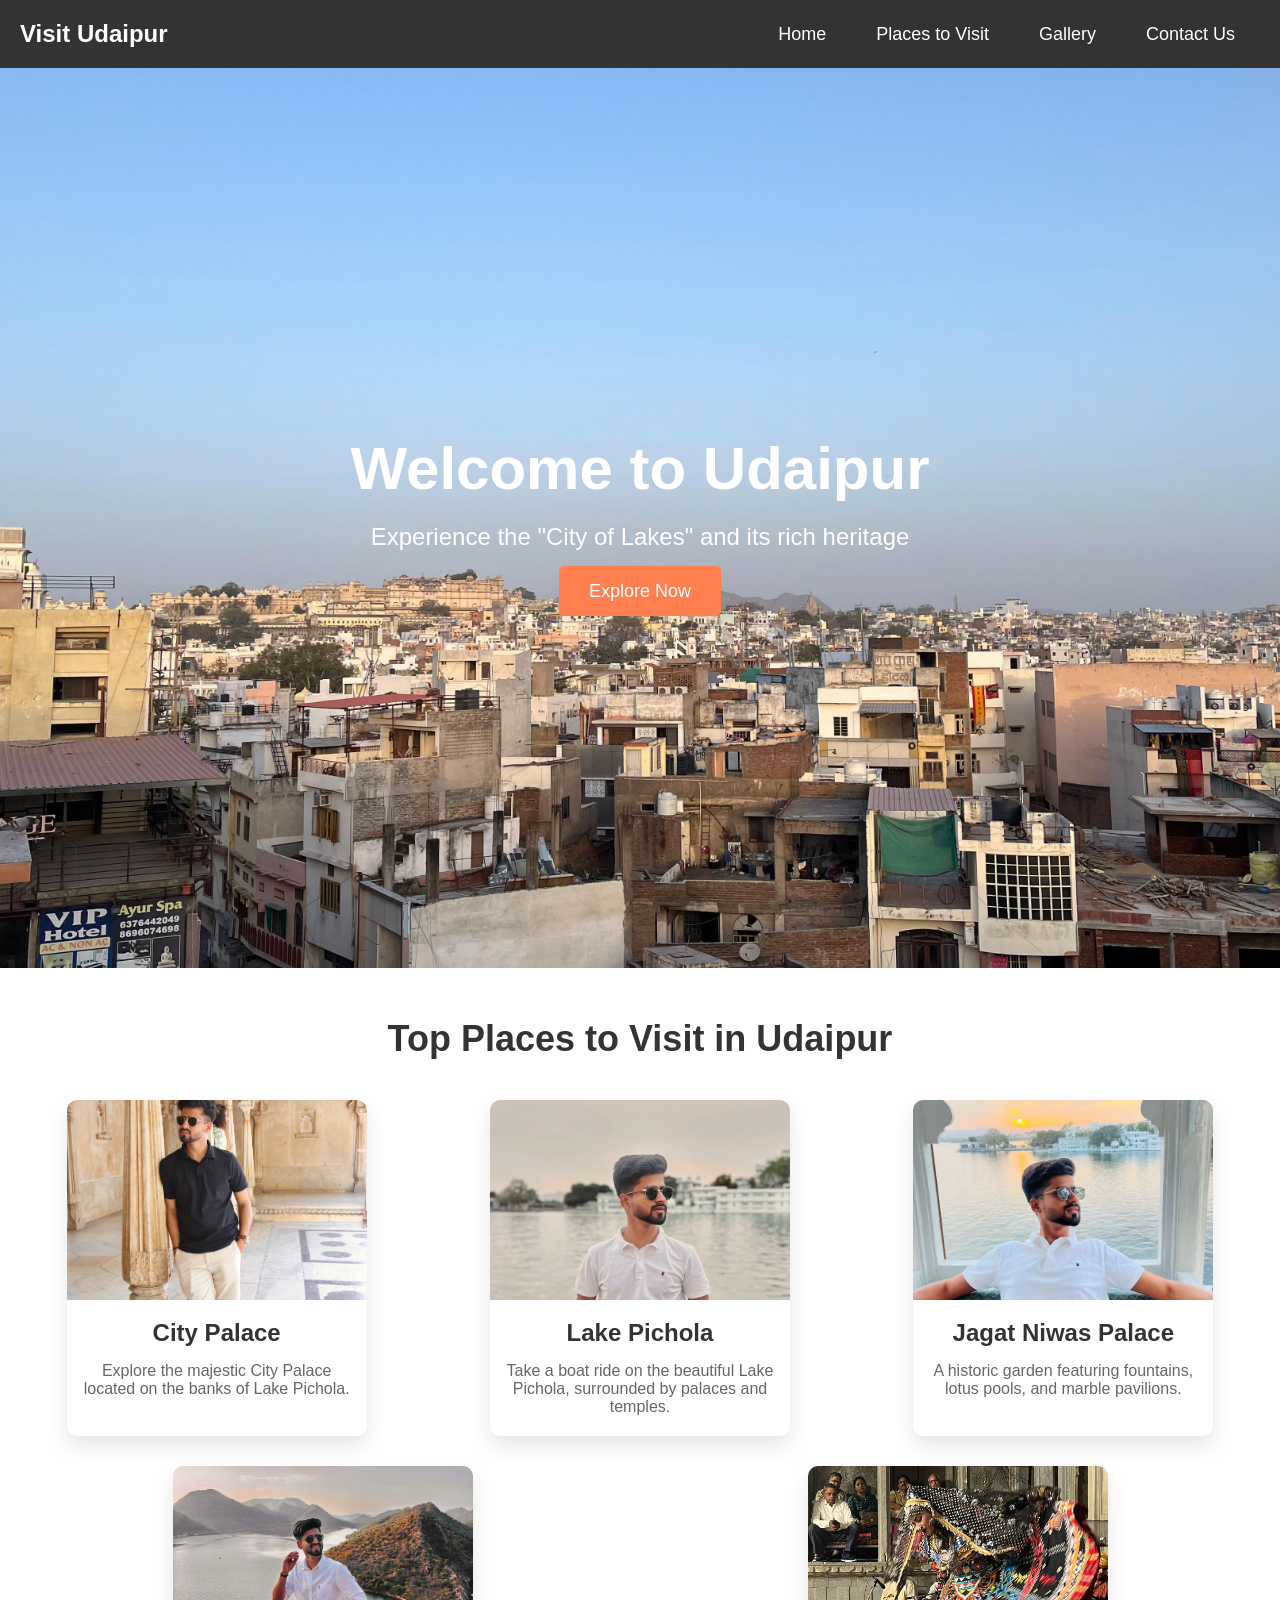
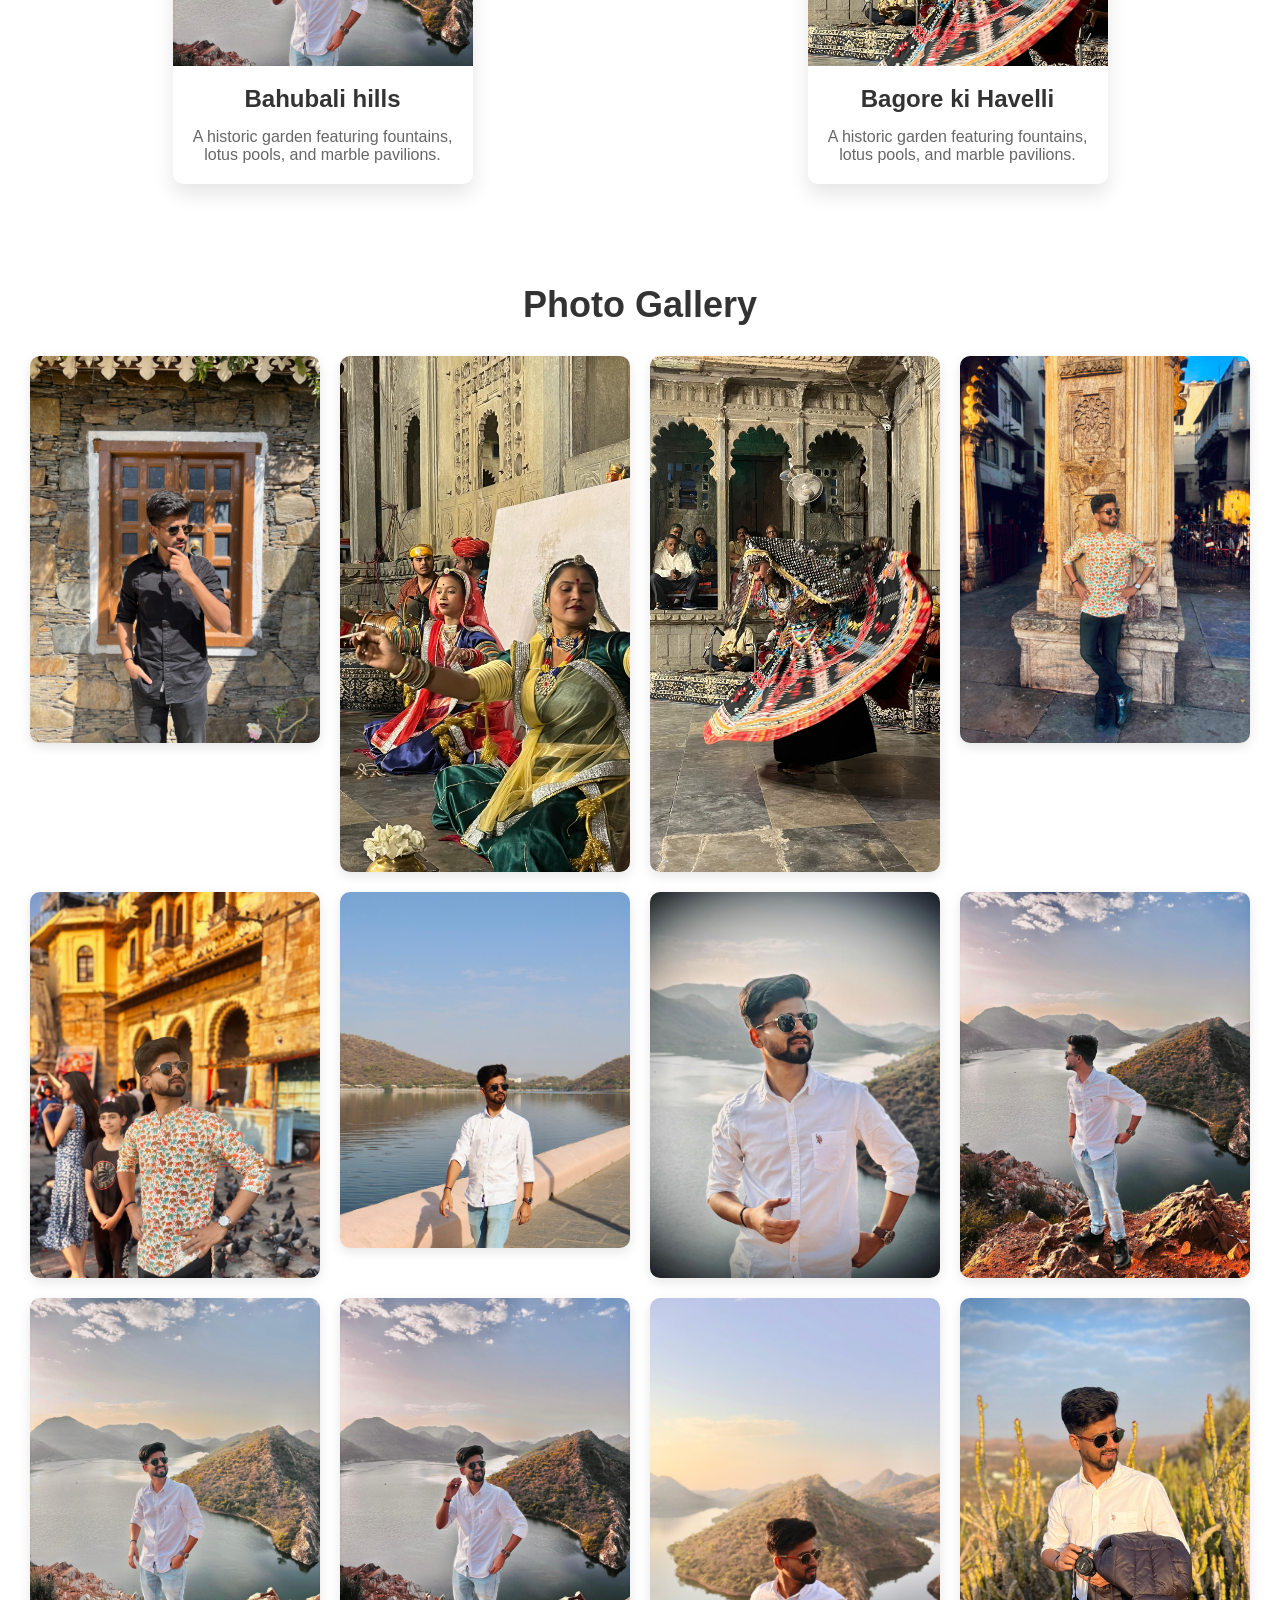
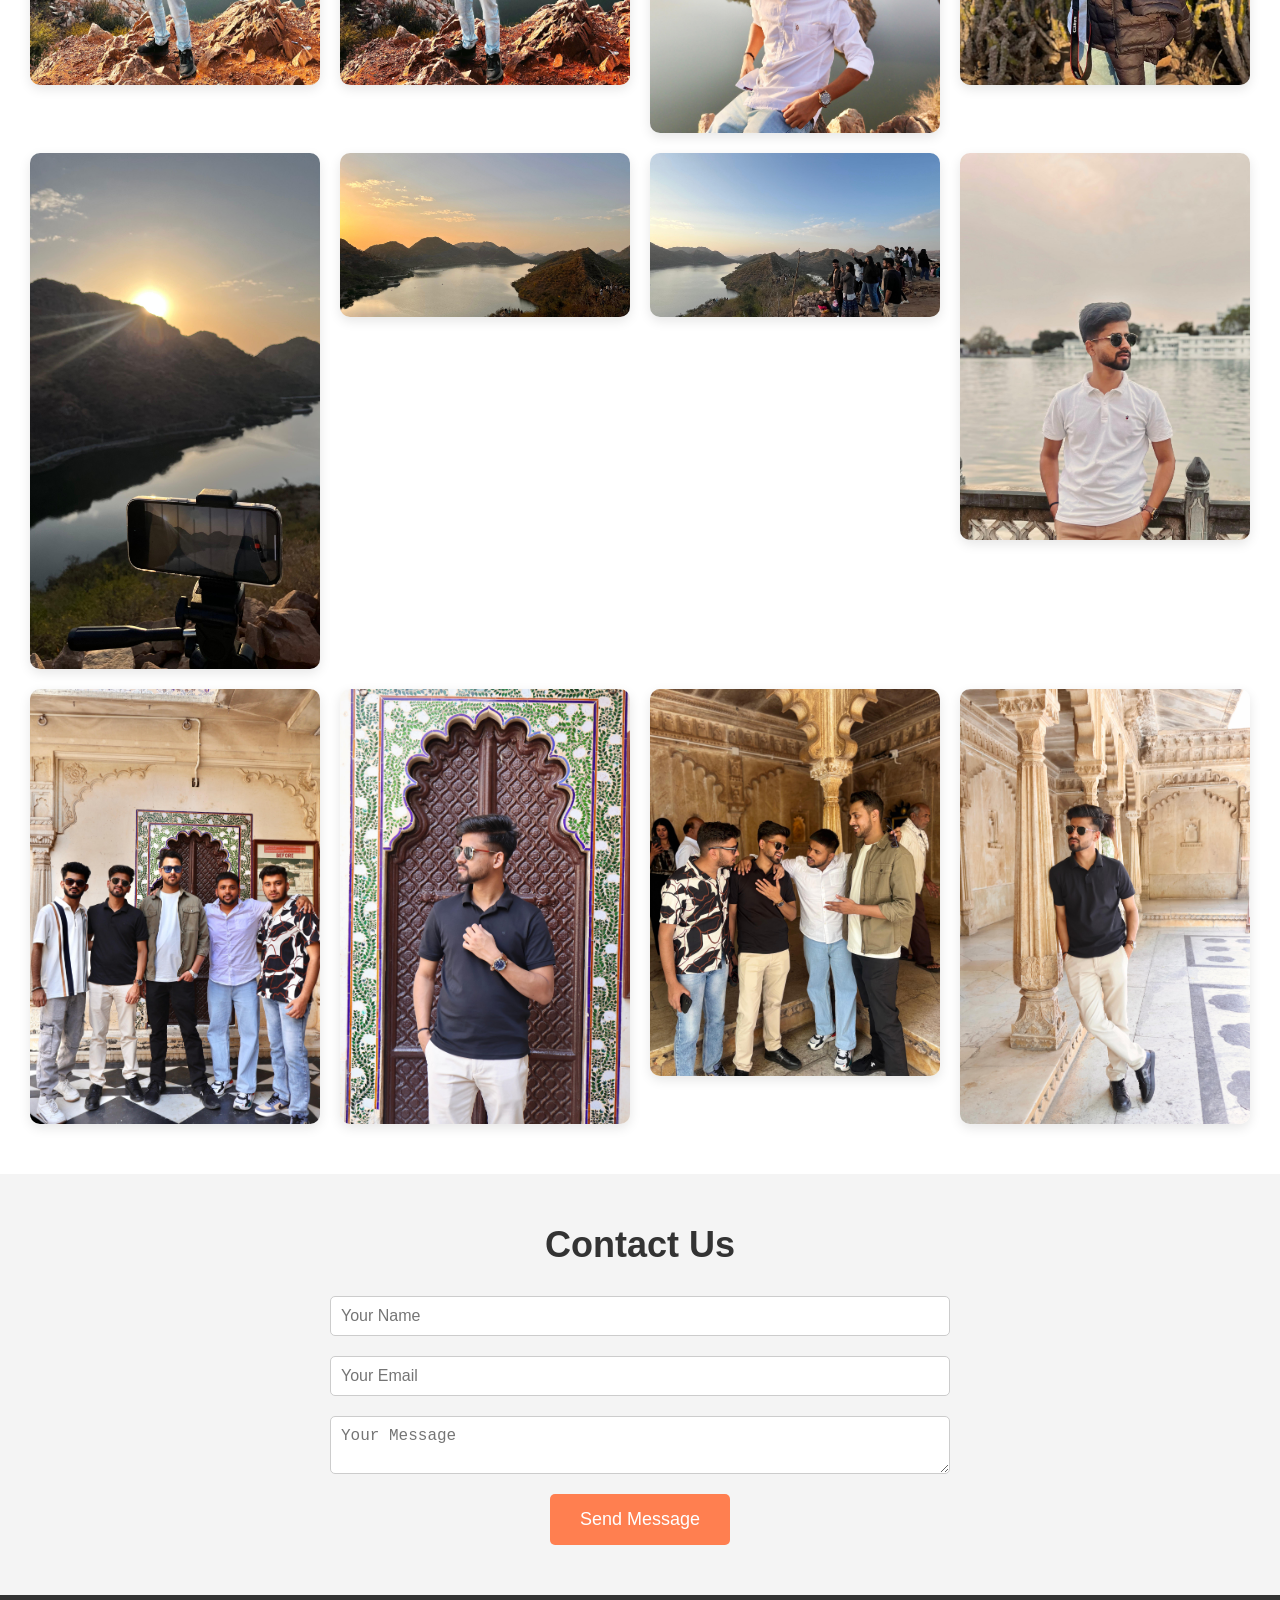
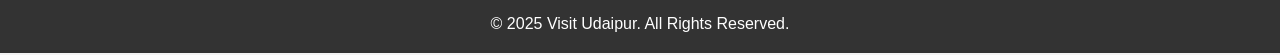
<file: udaipur.html>
<!DOCTYPE html>
<html lang="en">
<head>
  <meta charset="UTF-8" />
  <meta name="viewport" content="width=device-width, initial-scale=1.0"/>
  <title>Visit Udaipur</title>
  <style>
    /* Global Styles */
    * {
      margin: 0;
      padding: 0;
      box-sizing: border-box;
    }

    body {
      font-family: Arial, sans-serif;
      background-color: #f4f4f4;
      color: #333;
    }

    a {
      text-decoration: none;
      color: inherit;
    }

    /* Navigation Styles */
    nav {
      display: flex;
      justify-content: space-between;
      align-items: center;
      padding: 20px;
      background-color: #333;
      color: white;
    }

    nav .logo h2 {
      margin: 0;
      font-size: 24px;
    }

    nav ul {
      display: flex;
      list-style-type: none;
    }

    nav ul li {
      margin: 0 15px;
    }

    nav ul li a {
      color: white;
      font-size: 18px;
      padding: 5px 10px;
      border-radius: 5px;
      transition: background-color 0.3s ease;
    }

    nav ul li a:hover {
      background-color: #444;
    }

    /* Hero Section Styles */
    .hero {
      background-image: url('imgudaipur/u1.jpg');
      background-size: cover;
      background-position: center;
      color: white;
      height: 100vh;
      display: flex;
      justify-content: center;
      align-items: center;
      text-align: center;
    }

    .hero-content h1 {
      font-size: 60px;
      margin-bottom: 20px;
    }

    .hero-content p {
      font-size: 24px;
      margin-bottom: 30px;
    }

    .hero .btn {
      padding: 15px 30px;
      background-color: #ff7f50;
      color: white;
      font-size: 18px;
      border: none;
      border-radius: 5px;
      cursor: pointer;
      transition: background-color 0.3s ease;
    }

    .hero .btn:hover {
      background-color: #e56e3a;
    }

    /* Places Section Styles */
    .places-section {
      padding: 50px 20px;
      background-color: white;
      text-align: center;
    }

    .places-section h2 {
      font-size: 36px;
      margin-bottom: 40px;
    }

    .places-cards {
      display: flex;
      justify-content: space-around;
      gap: 30px;
      flex-wrap: wrap;
    }

    .card {
      background-color: #fff;
      border-radius: 10px;
      box-shadow: 0 10px 20px rgba(0, 0, 0, 0.1);
      width: 300px;
      text-align: center;
      overflow: hidden;
    }

    .card img {
      width: 100%;
      height: 200px;
      object-fit: cover;
    }

    .card h3 {
      font-size: 24px;
      margin: 15px 0;
    }

    .card p {
      font-size: 16px;
      color: #666;
      padding: 0 15px;
      margin-bottom: 20px;
    }

    /* Photo Gallery Section */
    .photo-gallery {
      padding: 50px 20px;
      background-color: #fff;
      text-align: center;
    }

    .photo-gallery h2 {
      font-size: 36px;
      margin-bottom: 30px;
    }

    .gallery-grid {
      display: grid;
      grid-template-columns: repeat(auto-fit, minmax(250px, 1fr));
      gap: 20px;
      padding: 0 10px;
    }

    .gallery-grid img {
      width: 100%;
      height: auto;
      border-radius: 10px;
      transition: transform 0.4s ease, box-shadow 0.4s ease;
      box-shadow: 0 4px 12px rgba(0, 0, 0, 0.1);
      cursor: pointer;
    }

    .gallery-grid img:hover {
      transform: scale(1.05);
      box-shadow: 0 8px 16px rgba(0, 0, 0, 0.2);
    }

    /* Contact Us Section Styles */
    .contact-section {
      padding: 50px 20px;
      background-color: #f4f4f4;
      text-align: center;
    }

    .contact-section h2 {
      font-size: 36px;
      margin-bottom: 30px;
    }

    .contact-section form {
      display: flex;
      flex-direction: column;
      align-items: center;
    }

    .contact-section input,
    .contact-section textarea {
      width: 50%;
      padding: 10px;
      margin-bottom: 20px;
      font-size: 16px;
      border: 1px solid #ccc;
      border-radius: 5px;
    }

    .contact-section button {
      padding: 15px 30px;
      background-color: #ff7f50;
      color: white;
      font-size: 18px;
      border: none;
      border-radius: 5px;
      cursor: pointer;
      transition: background-color 0.3s ease;
    }

    .contact-section button:hover {
      background-color: #e56e3a;
    }

    /* Footer Styles */
    footer {
      background-color: #333;
      color: white;
      text-align: center;
      padding: 20px;
    }
  </style>
</head>
<body>

  <!-- Navigation Section -->
  <nav>
    <div class="logo">
      <h2>Visit Udaipur</h2>
    </div>
    <ul>
      <li><a href="#home">Home</a></li>
      <li><a href="#places">Places to Visit</a></li>
      <li><a href="#gallery">Gallery</a></li>
      <li><a href="#contact">Contact Us</a></li>
    </ul>
  </nav>

  <!-- Home Section -->
  <section id="home" class="hero">
    <div class="hero-content">
      <h1>Welcome to Udaipur</h1>
      <p>Experience the "City of Lakes" and its rich heritage</p>
      <a href="#places" class="btn">Explore Now</a>
    </div>
  </section>

  <!-- Places to Visit Section -->
  <section id="places" class="places-section">
    <h2>Top Places to Visit in Udaipur</h2>
    <div class="places-cards">
      <div class="card">
        <img src="imgudaipur/u3.jpg" alt="City Palace">
        <h3>City Palace</h3>
        <p>Explore the majestic City Palace located on the banks of Lake Pichola.</p>
      </div>
      <div class="card">
        <img src="imgudaipur/u7.jpg" alt="Lake Pichola">
        <h3>Lake Pichola</h3>
        <p>Take a boat ride on the beautiful Lake Pichola, surrounded by palaces and temples.</p>
      </div>
      <div class="card">
        <img src="imgudaipur/us.jpg" alt="Jagat Niwas Palace">
        <h3>Jagat Niwas Palace</h3>
        <p>A historic garden featuring fountains, lotus pools, and marble pavilions.</p>
      </div>
       <div class="card">
        <img src="imgudaipur/u13.jpg" alt="Bahubali hills">
        <h3>Bahubali hills</h3>
        <p>A historic garden featuring fountains, lotus pools, and marble pavilions.</p>
    </div>
     <div class="card">
        <img src="imgudaipur/u20.jpg" alt="Bagore ki Haveli">
        <h3>Bagore ki Havelli</h3>
        <p>A historic garden featuring fountains, lotus pools, and marble pavilions.</p>

  </section>

  <!-- Photo Gallery Section -->
  <section id="gallery" class="photo-gallery">
    <h2>Photo Gallery</h2>
    <div class="gallery-grid">
      <!-- 20 Sample Images -->
      <img src="imgudaipur/u22.jpg" alt="Gallery Image 1">
      <img src="imgudaipur/u21.jpg" alt="Gallery Image 2">
      <img src="imgudaipur/u20.jpg" alt="Gallery Image 3">
      <img src="imgudaipur/u19.jpg" alt="Gallery Image 4">
      <img src="imgudaipur/u18.jpg" alt="Gallery Image 5">
      <img src="imgudaipur/u17.jpg" alt="Gallery Image 6">
      <img src="imgudaipur/u16.jpg" alt="Gallery Image 7">
      <img src="imgudaipur/u15.jpg" alt="Gallery Image 8">
      <img src="imgudaipur/u14.jpg" alt="Gallery Image 9">
      <img src="imgudaipur/u13.jpg" alt="Gallery Image 10">
      <img src="imgudaipur/u12.jpg" alt="Gallery Image 11">
      <img src="imgudaipur/u11.jpg" alt="Gallery Image 12">
      <img src="imgudaipur/u10.jpg" alt="Gallery Image 13">
      <img src="imgudaipur/u9.jpg" alt="Gallery Image 14">
      <img src="imgudaipur/u8.jpg" alt="Gallery Image 15">
      <img src="imgudaipur/u7.jpg" alt="Gallery Image 16">
      <img src="imgudaipur/u6.jpg" alt="Gallery Image 17">
      <img src="imgudaipur/u5.jpg" alt="Gallery Image 18">
      <img src="imgudaipur/u4.jpg" alt="Gallery Image 19">
      <img src="imgudaipur/u3.jpg" alt="Gallery Image 20">
    </div>
  </section>

  <!-- Contact Us Section -->
  <section id="contact" class="contact-section">
    <h2>Contact Us</h2>
    <form>
      <input type="text" placeholder="Your Name" required>
      <input type="email" placeholder="Your Email" required>
      <textarea placeholder="Your Message" required></textarea>
      <button type="submit">Send Message</button>
    </form>
  </section>

  <!-- Footer -->
  <footer>
    <p>&copy; 2025 Visit Udaipur. All Rights Reserved.</p>
  </footer>

</body>
</html>
</file>
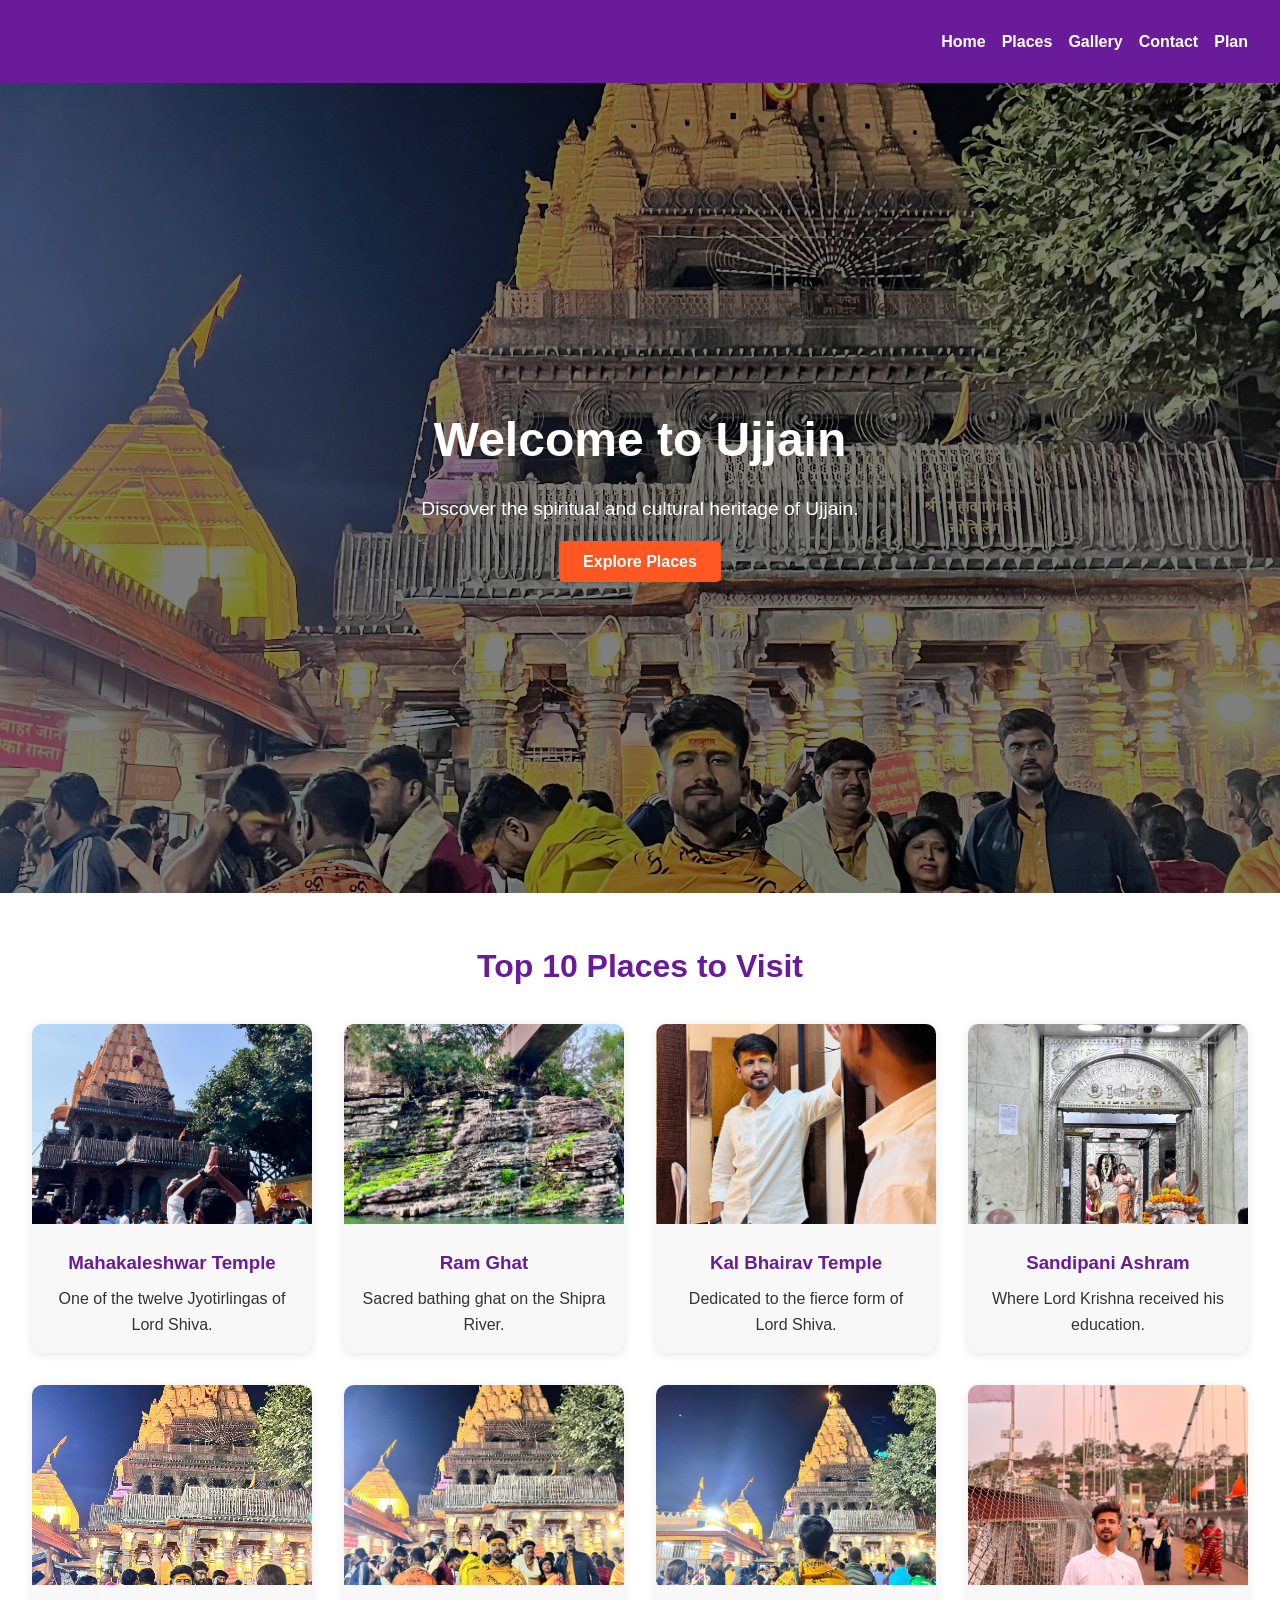
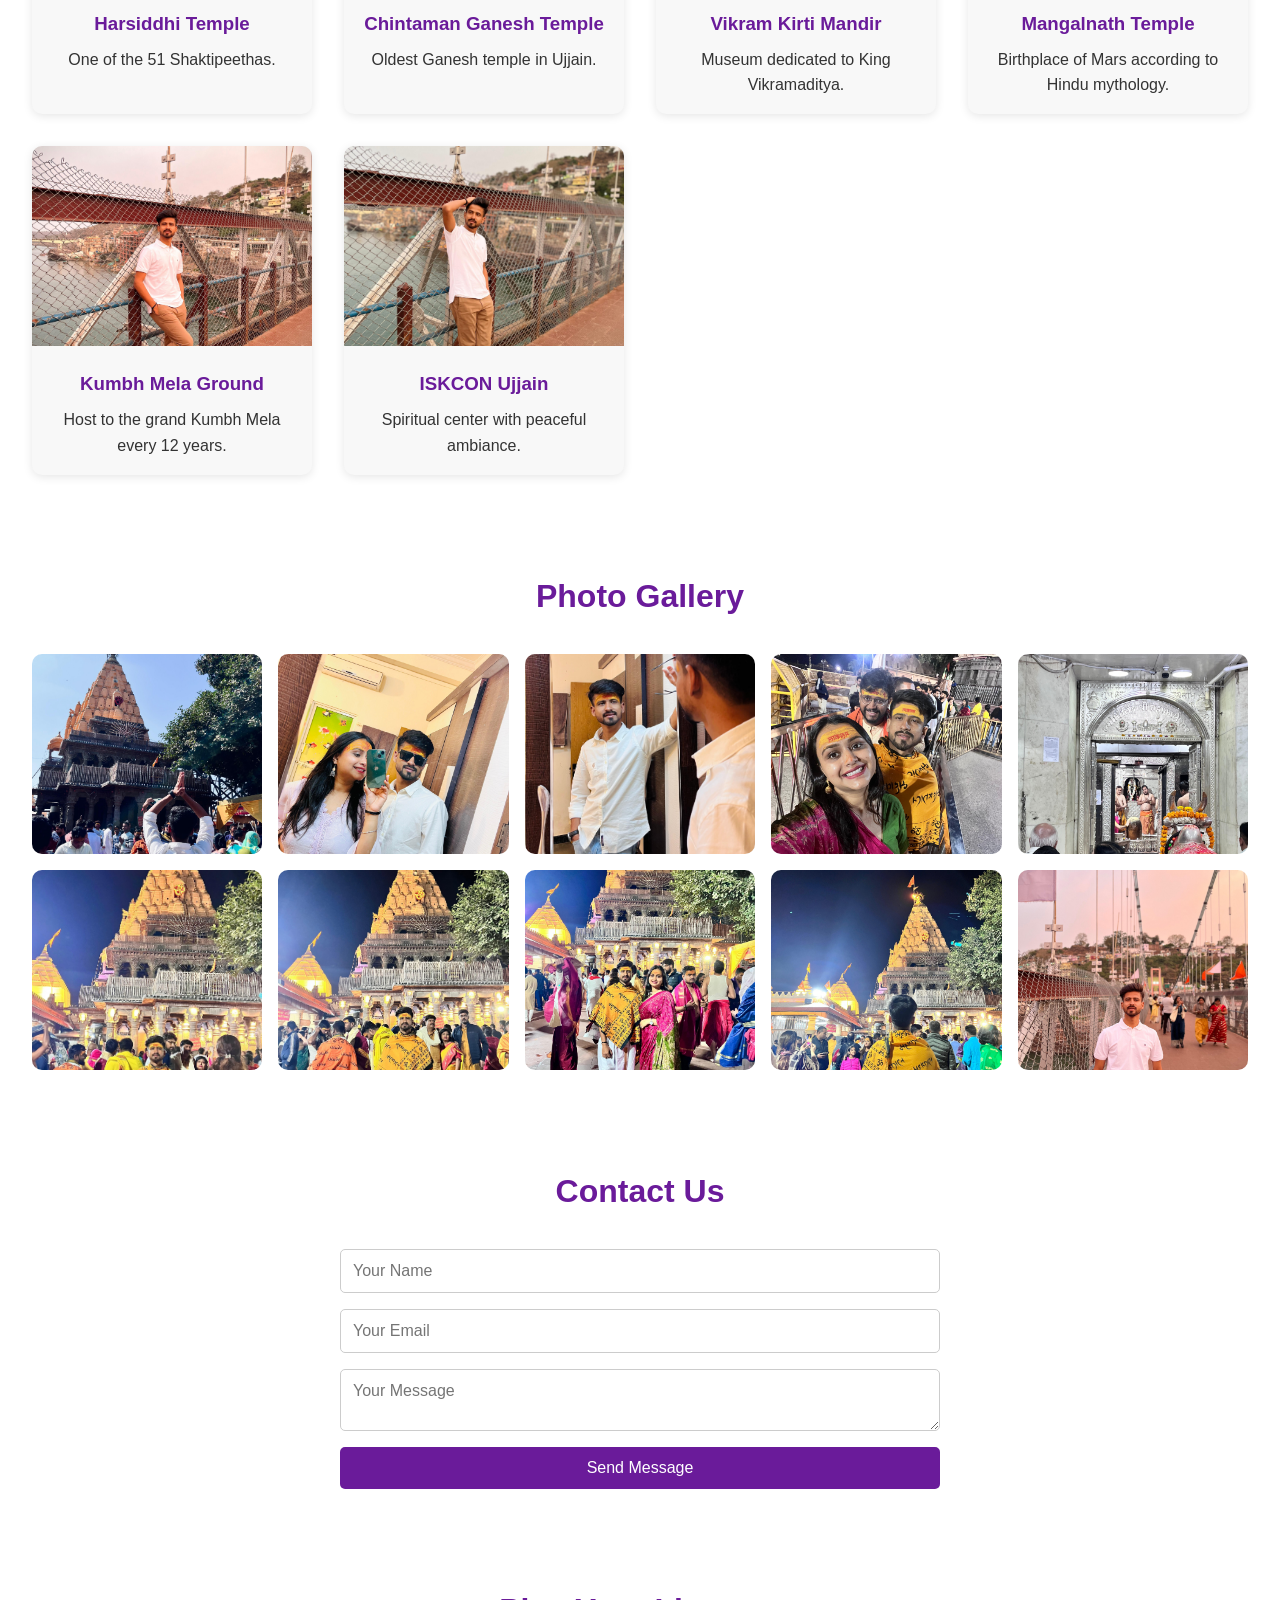
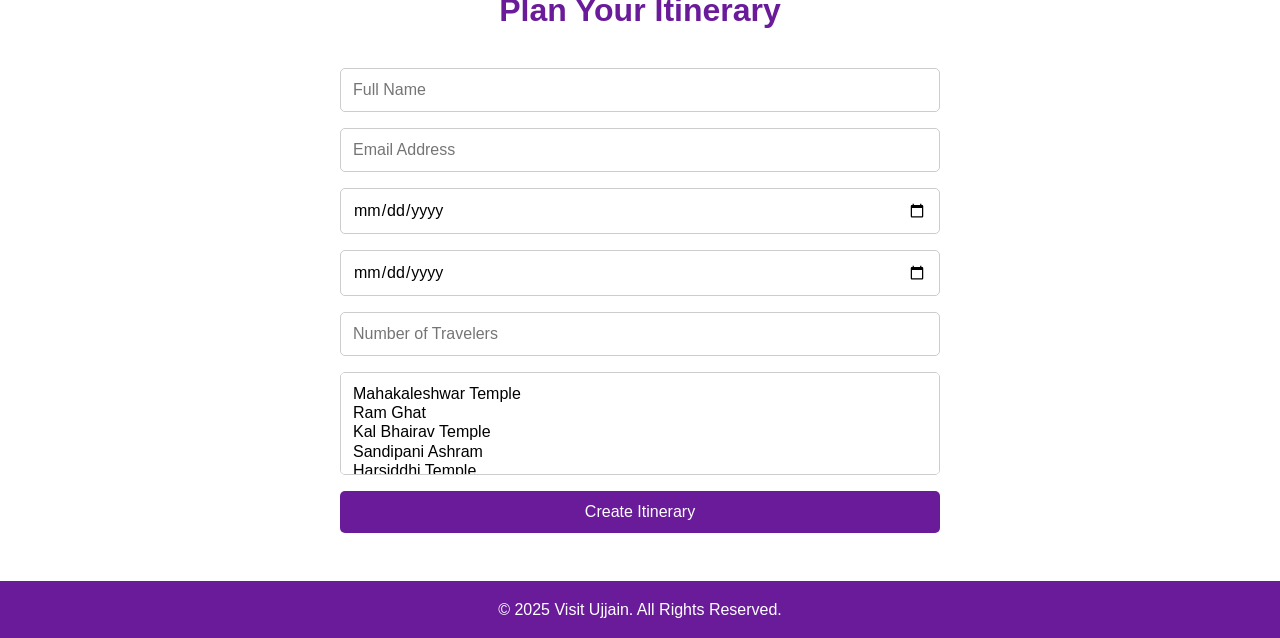
<file: ujjain.html>
<!DOCTYPE html>
<html lang="en">
<head>
  <meta charset="UTF-8" />
  <meta name="viewport" content="width=device-width, initial-scale=1.0"/>
  <title>Visit Ujjain</title>
  <style>
    * {
      margin: 0;
      padding: 0;
      box-sizing: border-box;
      font-family: 'Segoe UI', Tahoma, Geneva, Verdana, sans-serif;
    }

    body {
      line-height: 1.6;
      color: #333;
    }

    nav {
      background-color: #6a1b9a;
      color: white;
      display: flex;
      justify-content: space-between;
      align-items: center;
      padding: 1rem 2rem;
      position: sticky;
      top: 0;
      z-index: 1000;
    }

    nav .logo h2 {
      margin: 0;
    }

    nav ul {
      list-style: none;
      display: flex;
      gap: 1rem;
    }

    nav ul li a {
      color: white;
      text-decoration: none;
      font-weight: bold;
    }

    nav ul li a:hover {
      text-decoration: underline;
    }

    .hero {
      height: 90vh;
      background-size: cover;
      background-position: center;
      display: flex;
      align-items: center;
      justify-content: center;
      color: white;
      text-align: center;
      padding: 2rem;
      background-blend-mode: darken;
      background-color: rgba(0, 0, 0, 0.5);
    }

    .hero-content h1 {
      font-size: 3rem;
      margin-bottom: 1rem;
    }

    .hero-content p {
      font-size: 1.2rem;
      margin-bottom: 1.5rem;
    }

    .btn {
      background-color: #ff5722;
      color: white;
      padding: 0.75rem 1.5rem;
      border: none;
      border-radius: 5px;
      text-decoration: none;
      font-weight: bold;
      transition: background-color 0.3s ease;
    }

    .btn:hover {
      background-color: #e64a19;
    }

    section {
      padding: 3rem 2rem;
    }

    h2 {
      text-align: center;
      margin-bottom: 2rem;
      font-size: 2rem;
      color: #6a1b9a;
    }

    .places-cards {
      display: grid;
      grid-template-columns: repeat(auto-fit, minmax(250px, 1fr));
      gap: 2rem;
    }

    .card {
      background-color: #f8f8f8;
      border-radius: 10px;
      overflow: hidden;
      box-shadow: 0 2px 10px rgba(0,0,0,0.1);
      text-align: center;
    }

    .card img {
      width: 100%;
      height: 200px;
      object-fit: cover;
    }

    .card h3 {
      margin: 1rem 0 0.5rem;
      color: #6a1b9a;
    }

    .card p {
      padding: 0 1rem 1rem;
    }

    .gallery-grid {
      display: grid;
      grid-template-columns: repeat(auto-fit, minmax(200px, 1fr));
      gap: 1rem;
    }

    .gallery-grid img {
      width: 100%;
      border-radius: 10px;
      height: 200px;
      object-fit: cover;
    }

    form {
      max-width: 600px;
      margin: auto;
      display: flex;
      flex-direction: column;
      gap: 1rem;
    }

    input, textarea, select {
      padding: 0.75rem;
      border: 1px solid #ccc;
      border-radius: 5px;
      font-size: 1rem;
    }

    textarea {
      resize: vertical;
    }

    button {
      padding: 0.75rem;
      background-color: #6a1b9a;
      color: white;
      border: none;
      border-radius: 5px;
      font-size: 1rem;
      cursor: pointer;
    }

    button:hover {
      background-color: #4a148c;
    }

    footer {
      text-align: center;
      padding: 1rem;
      background-color: #6a1b9a;
      color: white;
    }
  </style>
</head>
<body>

  <!-- Navigation -->
  <nav>
    <div class="logo">
      <h2>Visit Ujjain</h2>
    </div>
    <ul>
      <li><a href="#home">Home</a></li>
      <li><a href="#places">Places</a></li>
      <li><a href="#gallery">Gallery</a></li>
      <li><a href="#contact">Contact</a></li>
      <li><a href="#itinerary">Plan</a></li>
    </ul>
  </nav>

  <!-- Hero Section -->
  <section id="home" class="hero" style="background-image: url('imgujjain/g.jpg');">
    <div class="hero-content">
      <h1>Welcome to Ujjain</h1>
      <p>Discover the spiritual and cultural heritage of Ujjain.</p>
      <a href="#places" class="btn">Explore Places</a>
    </div>
  </section>

  <!-- Places Section -->
  <section id="places" class="places-section">
    <h2>Top 10 Places to Visit</h2>
    <div class="places-cards">
      <div class="card"><img src="imgujjain/a.jpg" alt=""><h3>Mahakaleshwar Temple</h3><p>One of the twelve Jyotirlingas of Lord Shiva.</p></div>
      <div class="card"><img src="imgujjain/p.jpg" alt=""><h3>Ram Ghat</h3><p>Sacred bathing ghat on the Shipra River.</p></div>
      <div class="card"><img src="imgujjain/c.jpg" alt=""><h3>Kal Bhairav Temple</h3><p>Dedicated to the fierce form of Lord Shiva.</p></div>
      <div class="card"><img src="imgujjain/e.jpg" alt=""><h3>Sandipani Ashram</h3><p>Where Lord Krishna received his education.</p></div>
      <div class="card"><img src="imgujjain/f.jpg" alt=""><h3>Harsiddhi Temple</h3><p>One of the 51 Shaktipeethas.</p></div>
      <div class="card"><img src="imgujjain/g.jpg" alt=""><h3>Chintaman Ganesh Temple</h3><p>Oldest Ganesh temple in Ujjain.</p></div>
      <div class="card"><img src="imgujjain/j.jpg" alt=""><h3>Vikram Kirti Mandir</h3><p>Museum dedicated to King Vikramaditya.</p></div>
      <div class="card"><img src="imgujjain/k.jpg" alt=""><h3>Mangalnath Temple</h3><p>Birthplace of Mars according to Hindu mythology.</p></div>
      <div class="card"><img src="imgujjain/l.jpg" alt=""><h3>Kumbh Mela Ground</h3><p>Host to the grand Kumbh Mela every 12 years.</p></div>
      <div class="card"><img src="imgujjain/m.jpg" alt=""><h3>ISKCON Ujjain</h3><p>Spiritual center with peaceful ambiance.</p></div>
    </div>
  </section>

  <!-- Image Gallery -->
  <section id="gallery" class="gallery-section">
    <h2>Photo Gallery</h2>
    <div class="gallery-grid">
      <img src="imgujjain/a.jpg" alt="">
      <img src="imgujjain/b.jpg" alt="">
      <img src="imgujjain/c.jpg" alt="">
      <img src="imgujjain/d.jpg" alt="">
      <img src="imgujjain/e.jpg" alt="">
      <img src="imgujjain/f.jpg" alt="">
      <img src="imgujjain/g.jpg" alt="">
      <img src="imgujjain/i.jpg" alt="">
      <img src="imgujjain/j.jpg" alt="">
      <img src="imgujjain/k.jpg" alt="">
    </div>
  </section>

  <!-- Contact Section -->
  <section id="contact" class="contact-section">
    <h2>Contact Us</h2>
    <form>
      <input type="text" placeholder="Your Name" required />
      <input type="email" placeholder="Your Email" required />
      <textarea placeholder="Your Message" required></textarea>
      <button type="submit">Send Message</button>
    </form>
  </section>

  <!-- Itinerary Planner Section -->
  <section id="itinerary" class="itinerary-section">
    <h2>Plan Your Itinerary</h2>
    <form>
      <input type="text" placeholder="Full Name" required />
      <input type="email" placeholder="Email Address" required />
      <input type="date" required />
      <input type="date" required />
      <input type="number" placeholder="Number of Travelers" min="1" required />
      <select multiple required>
        <option value="Mahakaleshwar Temple">Mahakaleshwar Temple</option>
        <option value="Ram Ghat">Ram Ghat</option>
        <option value="Kal Bhairav Temple">Kal Bhairav Temple</option>
        <option value="Sandipani Ashram">Sandipani Ashram</option>
        <option value="Harsiddhi Temple">Harsiddhi Temple</option>
        <option value="Chintaman Ganesh Temple">Chintaman Ganesh Temple</option>
        <option value="Vikram Kirti Mandir">Vikram Kirti Mandir</option>
        <option value="Mangalnath Temple">Mangalnath Temple</option>
        <option value="Kumbh Mela Ground">Kumbh Mela Ground</option>
        <option value="ISKCON Ujjain">ISKCON Ujjain</option>
      </select>
      <button type="submit">Create Itinerary</button>
    </form>
  </section>

  <!-- Footer -->
  <footer>
    <p>&copy; 2025 Visit Ujjain. All Rights Reserved.</p>
  </footer>

</body>
</html>
</file>
